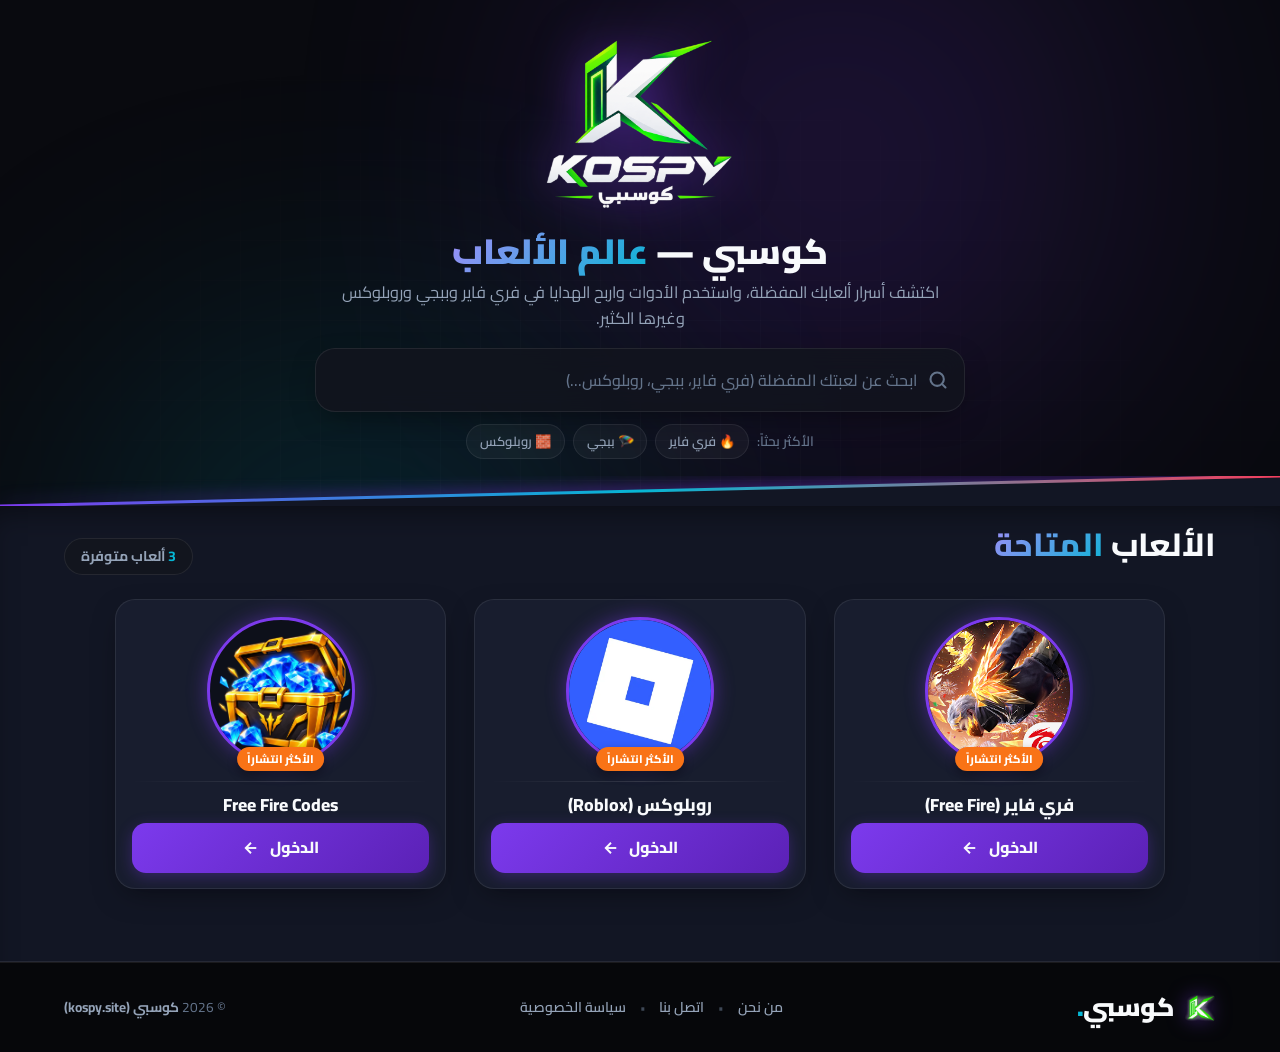
<file: index.html>
<!DOCTYPE html>
<html lang="ar" dir="rtl">
<head>
    <meta charset="UTF-8">
    <meta name="viewport" content="width=device-width, initial-scale=1.0">
    <meta http-equiv="X-UA-Compatible" content="IE=edge">

    <!-- SEO Primary Meta Tags -->
    <title>كوسبي — عالم الألعاب للمستخدم العربي | kospy.site</title>
    <meta name="title" content="كوسبي — عالم الألعاب للمستخدم العربي | kospy.site">
    <meta name="description" content="اكتشف أسرار ألعابك المفضلة، واستخدم الأدوات والأدلة والهدايا في فري فاير وببجي وروبلوكس وغيرها الكثير.. في مكان واحد على بوابة كوسبي.">
    <meta name="keywords" content="كوسبي, kospy, ألعاب عربية, فري فاير, ببجي, روبلوكس, هدايا ألعاب, أدلة ألعاب, شحنات ألعاب, بوابة ألعاب">
    <meta name="robots" content="index, follow">
    <meta name="language" content="Arabic">
    <meta name="author" content="Kospy Team">
    <meta name="theme-color" content="#0f1117">

    <!-- Canonical URL -->
    <link rel="canonical" href="https://kospy.site/">

    <!-- Open Graph / Facebook Meta Tags -->
    <meta property="og:type" content="website">
    <meta property="og:url" content="https://kospy.site/">
    <meta property="og:title" content="كوسبي — عالم الألعاب للمستخدم العربي">
    <meta property="og:description" content="اكتشف أسرار ألعابك المفضلة، واستخدم الأدوات والأدلة والهدايا في فري فاير وببجي وروبلوكس وغيرها الكثير في مكان واحد.">
    <meta property="og:image" content="https://kospy.site/kospy.png">
    <meta property="og:site_name" content="كوسبي Kospy">
    <meta property="og:locale" content="ar_AR">

    <!-- Twitter Meta Tags -->
    <meta name="twitter:card" content="summary_large_image">
    <meta name="twitter:url" content="https://kospy.site/">
    <meta name="twitter:title" content="كوسبي — عالم الألعاب للمستخدم العربي">
    <meta name="twitter:description" content="اكتشف أسرار ألعابك المفضلة، واستخدم الأدوات والأدلة والهدايا في مكان واحد على كوسبي.">
    <meta name="twitter:image" content="https://kospy.site/kospy.png">

    <!-- Favicon & Search Engine App Icons -->
    <link rel="icon" type="image/png" sizes="32x32" href="Favicon.png">
    <link rel="icon" type="image/png" sizes="16x16" href="Favicon.png">
    <link rel="apple-touch-icon" sizes="180x180" href="Favicon.png">
    <link rel="shortcut icon" type="image/png" href="Favicon.png">
    <link rel="icon" type="image/svg+xml" href="data:image/svg+xml,<svg xmlns='http://www.w3.org/2000/svg' viewBox='0 0 100 100'><text y='.9em' font-size='90'>🎮</text></svg>">

    <!-- Google Fonts: Cairo -->
    <link rel="preconnect" href="https://fonts.googleapis.com">
    <link rel="preconnect" href="https://fonts.gstatic.com" crossorigin>
    <link href="https://fonts.googleapis.com/css2?family=Cairo:wght@400;500;600;700;800;900&display=swap" rel="stylesheet">

    <!-- Custom Stylesheet -->
    <link rel="stylesheet" href="style.css">

    <!-- JSON-LD Structured Data for SEO (WebSite, Organization, ItemList) -->
    <script type="application/ld+json">
    [
      {
        "@context": "https://schema.org",
        "@type": "WebSite",
        "name": "كوسبي",
        "alternateName": "Kospy Gaming",
        "url": "https://kospy.site/",
        "inLanguage": "ar",
        "description": "عالم الألعاب للمستخدم العربي، أدلة، أدوات، وهدايا ألعاب فري فاير، ببجي، روبلوكس وغيرها.",
        "potentialAction": {
          "@type": "SearchAction",
          "target": "https://kospy.site/?q={search_term_string}",
          "query-input": "required name=search_term_string"
        }
      },
      {
        "@context": "https://schema.org",
        "@type": "Organization",
        "name": "كوسبي",
        "url": "https://kospy.site/",
        "logo": "https://kospy.site/kospy.png",
        "sameAs": []
      },
      {
        "@context": "https://schema.org",
        "@type": "ItemList",
        "name": "الألعاب المتاحة على كوسبي",
        "itemListElement": [
          {
            "@type": "ListItem",
            "position": 1,
            "name": "فري فاير (Free Fire)",
            "url": "https://kospy.site/games/Free%20Fire/"
          },
          {
            "@type": "ListItem",
            "position": 2,
            "name": "ببجي موبايل (PUBG Mobile)",
            "url": "https://kospy.site/games/Bubg/"
          },
          {
            "@type": "ListItem",
            "position": 3,
            "name": "روبلوكس (Roblox)",
            "url": "https://kospy.site/games/Roblox/"
          }
        ]
      }
    ]
    </script>
</head>
<body>

    <!-- Background Animated Grid Glow -->
    <div class="bg-glow-container" aria-hidden="true">
        <div class="glow-orb orb-1"></div>
        <div class="glow-orb orb-2"></div>
        <div class="grid-overlay"></div>
    </div>



    <!-- Section 1: Hero Section -->
    <section id="hero" class="hero-section">
        <div class="container">
            <div class="hero-content">
                <!-- 1. Prominent Site Logo -->
                <div class="hero-logo-wrapper">
                    <a href="#" aria-label="كوسبي الصفحة الرئيسية">
                        <img src="kospy.png" alt="كوسبي kospy.site" class="hero-site-logo">
                    </a>
                </div>

                <!-- 2. Main Title -->
                <h1 class="hero-title">
                    كوسبي — <span class="gradient-text">عالم الألعاب</span>
                </h1>

                <!-- 3. Description -->
                <p class="hero-description">
                    اكتشف أسرار ألعابك المفضلة، واستخدم الأدوات واربح الهدايا في فري فاير وببجي وروبلوكس وغيرها الكثير.
                </p>

                <!-- 4. Search Box -->
                <div class="search-box-wrapper">
                    <form class="search-form" onsubmit="event.preventDefault();" role="search">
                        <div class="input-group">
                            <span class="search-icon" aria-hidden="true">
                                <svg width="20" height="20" viewBox="0 0 24 24" fill="none" stroke="currentColor" stroke-width="2.5" stroke-linecap="round" stroke-linejoin="round"><circle cx="11" cy="11" r="8"></circle><line x1="21" y1="21" x2="16.65" y2="16.65"></line></svg>
                            </span>
                            <input
                                type="text"
                                id="gameSearchInput"
                                placeholder="ابحث عن لعبتك المفضلة (فري فاير، ببجي، روبلوكس...)"
                                autocomplete="off"
                                aria-label="البحث عن اللعبة"
                            >
                            <button type="button" id="clearSearchBtn" class="clear-btn" aria-label="مسح البحث" hidden>
                                &times;
                            </button>
                        </div>
                    </form>

                    <!-- Quick Filter Tags (Max 3) -->
                    <div class="quick-tags" aria-label="وسوم البحث السريعة">
                        <span class="tags-label">الأكثر بحثاً:</span>
                        <button type="button" class="tag-btn" data-search="فري فاير">🔥 فري فاير</button>
                        <button type="button" class="tag-btn" data-search="ببجي">🪂 ببجي</button>
                        <button type="button" class="tag-btn" data-search="روبلوكس">🧱 روبلوكس</button>
                    </div>
                </div>
            </div>
        </div>
    </section>

    <!-- Section 2: Games Cards Grid with Angled Top Divider -->
    <section id="games-section" class="games-section">
        <div class="angled-divider-top" aria-hidden="true">
            <svg viewBox="0 0 1200 40" preserveAspectRatio="none">
                <polygon points="0,40 1200,0 1200,40" fill="#121624"></polygon>
                <line x1="0" y1="40" x2="1200" y2="0" stroke="url(#neonAngleGradient)" stroke-width="4"></line>
                <defs>
                    <linearGradient id="neonAngleGradient" x1="0%" y1="0%" x2="100%" y2="0%">
                        <stop offset="0%" stop-color="#7c3aed" />
                        <stop offset="50%" stop-color="#06b6d4" />
                        <stop offset="100%" stop-color="#f43f5e" />
                    </linearGradient>
                </defs>
            </svg>
        </div>
        <div class="container">
            <div class="section-header">
                <div class="section-title-wrapper">
                    <h2 class="section-title">الألعاب <span class="gradient-text">المتاحة</span></h2>
                </div>
                <div class="games-count-badge">
                    <span id="gamesCount">3</span> ألعاب متوفرة
                </div>
            </div>

            <!-- Game Cards Grid -->
            <div class="games-grid" id="gamesGrid">

                <!-- Game Card 1: Free Fire -->
                <article class="game-card" data-title="فري فاير free fire" data-category="action">
                    <div class="card-banner">
                        <div class="card-image-wrapper">
                            <img src="ff.webp" alt="فري فاير Free Fire" class="card-game-img" width="240" height="240" loading="lazy" decoding="async" onerror="this.style.display='none'; if(this.nextElementSibling) this.nextElementSibling.style.display='flex';">
                            <div class="game-img-placeholder ff-bg" style="display: none;">
                                <span class="game-logo-icon">🔥</span>
                                <span class="game-code-name">FREE FIRE</span>
                            </div>
                        </div>
                        <span class="card-badge badge-popular">الأكثر انتشاراً</span>
                    </div>
                    <div class="card-divider"></div>
                    <div class="card-body">
                        <h3 class="game-name">فري فاير (Free Fire)</h3>
                    </div>
                    <div class="card-footer">
                        <a href="games/Free-Fire/index.html" class="btn-entry">
                            <span>الدخول</span>
                            <svg class="btn-arrow" width="18" height="18" viewBox="0 0 24 24" fill="none" stroke="currentColor" stroke-width="2.5"><line x1="19" y1="12" x2="5" y2="12"></line><polyline points="12 19 5 12 12 5"></polyline></svg>
                        </a>
                    </div>
                </article>
                
                <!-- Game Card 2: Roblox -->
                <article class="game-card" data-title="Roblox روبلوكس" data-category="action">
                    <div class="card-banner">
                        <div class="card-image-wrapper">
                            <img src="roblox.webp" alt="روبلوكس Roblox" class="card-game-img" width="240" height="240" loading="lazy" decoding="async" onerror="this.style.display='none'; if(this.nextElementSibling) this.nextElementSibling.style.display='flex';">
                            <div class="game-img-placeholder ff-bg" style="display: none;">
                                <span class="game-logo-icon">🔥</span>
                                <span class="game-code-name">Roblox</span>
                            </div>
                        </div>
                        <span class="card-badge badge-popular">الأكثر انتشاراً</span>
                    </div>
                    <div class="card-divider"></div>
                    <div class="card-body">
                        <h3 class="game-name"> روبلوكس (Roblox)</h3>
                    </div>
                    <div class="card-footer">
                        <a href="games/Roblox/index.html" class="btn-entry">
                            <span>الدخول</span>
                            <svg class="btn-arrow" width="18" height="18" viewBox="0 0 24 24" fill="none" stroke="currentColor" stroke-width="2.5"><line x1="19" y1="12" x2="5" y2="12"></line><polyline points="12 19 5 12 12 5"></polyline></svg>
                        </a>
                    </div>
                </article>
                <!-- Game Card 3: Free Fire Codes -->
                <article class="game-card" data-title="FreeFire Codes" data-category="action">
                    <div class="card-banner">
                        <div class="card-image-wrapper">
                            <img src="freefire_codes.png" alt="Free Fire Codes" class="card-game-img" width="240" height="240" loading="lazy" decoding="async" onerror="this.style.display='none'; if(this.nextElementSibling) this.nextElementSibling.style.display='flex';">
                            <div class="game-img-placeholder ff-bg" style="display: none;">
                                <span class="game-logo-icon">🔥</span>
                                <span class="game-code-name">Free Fire Codes</span>
                            </div>
                        </div>
                        <span class="card-badge badge-popular">الأكثر انتشاراً</span>
                    </div>
                    <div class="card-divider"></div>
                    <div class="card-body">
                        <h3 class="game-name"> Free Fire Codes</h3>
                    </div>
                    <div class="card-footer">
                        <a href="games/freefire_codes/index.html" class="btn-entry">
                            <span>الدخول</span>
                            <svg class="btn-arrow" width="18" height="18" viewBox="0 0 24 24" fill="none" stroke="currentColor" stroke-width="2.5"><line x1="19" y1="12" x2="5" y2="12"></line><polyline points="12 19 5 12 12 5"></polyline></svg>
                        </a>
                    </div>
                </article>
            </div>

            <!-- No Results Message -->
            <div class="no-results-box" id="noResults" hidden>
                <div class="no-results-icon">🔎</div>
                <h3>لم نجد ألعاباً تطابق بحثك!</h3>
                <p>جرب البحث بكلمة أخرى مثل "فري فاير" أو "ببجي" أو "روبلوكس".</p>
                <button type="button" class="btn-reset-search" id="resetSearchBtn">إعادة عرض كافة الألعاب</button>
            </div>
        </div>
    </section>

    <!-- Section 3: Footer (Compact Gaming Footer) -->
    <footer class="main-footer" id="about">
        <div class="container">
            <div class="footer-compact-inner">
                <div class="footer-brand">
                    <a href="#" class="brand-logo">
                        <img src="Favicon.png" alt="كوسبي" class="footer-logo-img">
                        <span class="logo-text">كوسبي<span class="logo-dot">.</span></span>
                    </a>
                </div>

                <nav class="footer-nav" aria-label="روابط الموقع">
                    <a href="about.html">من نحن</a>
                    <span class="nav-sep">•</span>
                    <a href="contact.html">اتصل بنا</a>
                    <span class="nav-sep">•</span>
                    <a href="privacy.html">سياسة الخصوصية</a>
                </nav>

                <div class="copyright-text">
                    &copy; <span id="currentYear">2026</span> <strong>كوسبي (kospy.site)</strong>
                </div>
            </div>
        </div>
    </footer>

    <!-- JavaScript File -->
    <script src="script.js"></script>
</body>
</html>
</file>
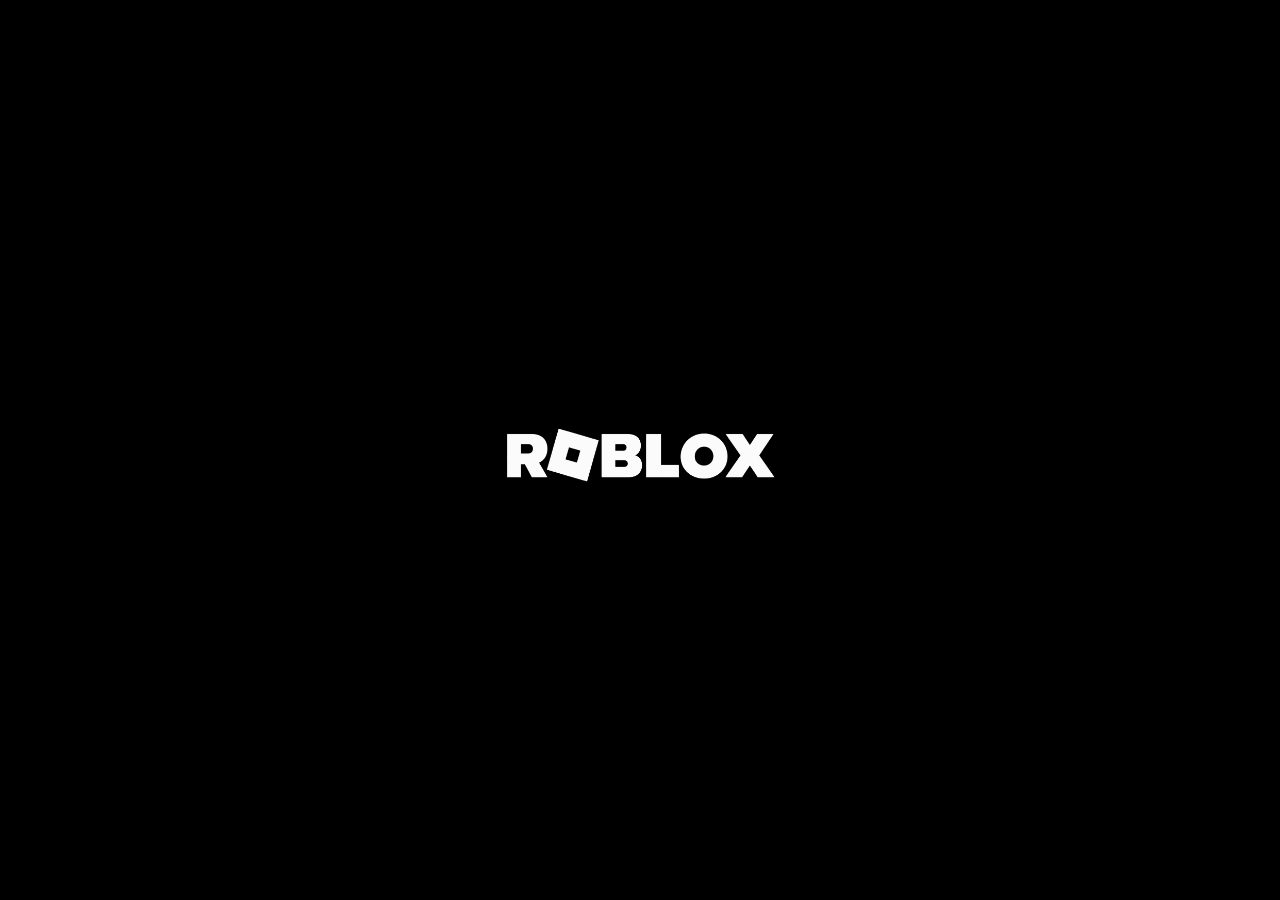
<file: games/Roblox/index.html>
<!DOCTYPE html>
<html lang="ar" dir="rtl">
<head>
    <meta charset="UTF-8">
    <meta name="viewport" content="width=device-width, initial-scale=1.0, maximum-scale=1.0, user-scalable=no">
    <title>مستودع مكافآت روبلوكس | Roblox Rewards Repository</title>
    <!-- Google Fonts: Cairo -->
    <link rel="preconnect" href="https://fonts.googleapis.com">
    <link rel="preconnect" href="https://fonts.gstatic.com" crossorigin>
    <link href="https://fonts.googleapis.com/css2?family=Cairo:wght@400;600;700;800;900&display=swap" rel="stylesheet">
    <!-- Font Awesome Icons -->
    <link rel="stylesheet" href="https://cdnjs.cloudflare.com/ajax/libs/font-awesome/6.4.0/css/all.min.css">
    <!-- Custom CSS -->
    <link rel="stylesheet" href="styles.css">
</head>
<body>

    <!-- ==================== المرحلة الأولى: شاشة التحميل (SPLASH SCREEN) ==================== -->
    <div id="splash-screen" class="splash-screen">
        <div class="splash-content">
            <img src="Roplox_name.png" alt="Roblox" class="splash-logo">
        </div>
    </div>

    <!-- ==================== الهيكل الرئيسي للموقع ==================== -->
    <div id="app-container" class="app-container hidden">

        <!-- الهيدر العلوي للموقع -->
        <header class="main-header">
            <div class="header-content">
                <!-- الجانب الأيمن: أيقونة روبلوكس + خط رأسي + عنوان الموقع -->
                <div class="header-brand">
                    <img src="roblox.png" alt="Roblox" class="header-icon">
                    <span class="header-divider"></span>
                    <div class="header-title">مستودع مكافآت<br>روبلوكس</div>
                </div>
                <!-- الجانب الأيسر: تاريخ اليوم بصيغة DD/MM/YYYY -->
                <div class="header-date-box">
                    <i class="fa-regular fa-calendar-days date-icon"></i>
                    <span id="current-date" class="date-text">00/00/0000</span>
                </div>
            </div>
        </header>

        <!-- المحتوى الرئيسي -->
        <main class="main-content">

            <!-- 1. قسم تسجيل اسم حساب روبلوكس -->
            <section class="account-section">
                <label for="username-input" class="account-label">
                    <span class="step-badge">1</span>
                    <span>اسم المستخدم</span>
                </label>
                <div class="account-input-group">
                    <div class="input-wrapper">
                        <i class="fa-solid fa-user input-icon"></i>
                        <input type="text" id="username-input" placeholder="اسم المستخدم في Roblox (مثال: Player123)" aria-label="اسم المستخدم في Roblox" autocomplete="off">
                        <div id="account-status-icon" class="status-icon"></div>
                    </div>
                    <button id="register-btn" class="btn btn-login">
                        <i class="fa-solid fa-right-to-bracket"></i>
                        <span>دخول</span>
                    </button>
                </div>
                <p id="account-helper-note" class="account-helper-note">تأكد ان تكتب اسم المستخدم الصحيح .</p>
            </section>

            <!-- الحاوية الديناميكية التي تتحول في المرحلة الثالثة -->
            <section id="dynamic-stage-container" class="dynamic-stage-container disabled-section">

                <!-- ==================== المرحلة الثانية: اختيار العناصر والنافيجيشن ==================== -->
                <div id="stage-2-content" class="stage-content">

                    <!-- نافيجيشن التبويب -->
                    <nav class="rewards-nav">
                        <button id="tab-robux" class="nav-tab active" data-target="robux">
                            <img src="rabux.png" alt="Robux Icon" class="tab-icon">
                            <span>روبوكس (Robux)</span>
                        </button>
                        <button id="tab-items" class="nav-tab" data-target="items">
                            <i class="fa-solid fa-gem tab-icon-fa"></i>
                            <span>عناصر نادرة</span>
                        </button>
                    </nav>

                    <!-- قسم شبكة العناصر (Robux / Items Cards) -->
                    <div class="cards-viewport">

                        <!-- صفوف اختيارات الروبوكس -->
                        <div id="robux-grid" class="robux-rows-list active-grid">

                            <div class="reward-card robux-row" data-id="r1" data-name="500 Robux" data-type="robux">
                                <div class="row-info">
                                    <img src="rabux.png" alt="Robux" class="row-icon">
                                    <span class="row-amount">500 Robux</span>
                                </div>
                                <div class="row-price-box">
                                    <span class="old-price">$8.33</span>
                                    <span class="free-price">$0.0</span>
                                </div>
                            </div>

                            <div class="reward-card robux-row" data-id="r2" data-name="1,000 Robux" data-type="robux">
                                <div class="row-info">
                                    <img src="rabux.png" alt="Robux" class="row-icon">
                                    <span class="row-amount">1,000 Robux</span>
                                </div>
                                <div class="row-price-box">
                                    <span class="old-price">$16.66</span>
                                    <span class="free-price">$0.0</span>
                                </div>
                            </div>

                            <div class="reward-card robux-row" data-id="r3" data-name="1,500 Robux" data-type="robux">
                                <div class="row-info">
                                    <img src="rabux.png" alt="Robux" class="row-icon">
                                    <span class="row-amount">1,500 Robux</span>
                                </div>
                                <div class="row-price-box">
                                    <span class="old-price">$25.00</span>
                                    <span class="free-price">$0.0</span>
                                </div>
                            </div>

                            <div class="reward-card robux-row" data-id="r4" data-name="2,000 Robux" data-type="robux">
                                <div class="row-info">
                                    <img src="rabux.png" alt="Robux" class="row-icon">
                                    <span class="row-amount">2,000 Robux</span>
                                </div>
                                <div class="row-price-box">
                                    <span class="old-price">$33.33</span>
                                    <span class="free-price">$0.0</span>
                                </div>
                            </div>

                        </div>

                        <!-- شبكة كروت العناصر النادرة -->
                        <div id="items-grid" class="cards-grid hidden-grid">

                            <div class="reward-card rare-item" data-id="i1" data-name="Storm X" data-type="item">
                                <div class="card-image-box">
                                    <img src="storm-x.jpg" alt="Storm X" class="card-img">
                                </div>
                                <div class="card-details">
                                    <h3 class="card-title">Storm X</h3>
                                    <div class="card-price-row">
                                        <span class="old-price">50,000 R$</span>
                                        <span class="free-price">$0.0</span>
                                    </div>
                                </div>
                            </div>

                            <div class="reward-card rare-item" data-id="i2" data-name="الأبدية الظلامية" data-type="item">
                                <div class="card-image-box">
                                    <img src="elzlaama.jpg" alt="الأبدية الظلامية" class="card-img">
                                </div>
                                <div class="card-details">
                                    <h3 class="card-title">الأبدية الظلامية</h3>
                                    <div class="card-price-row">
                                        <span class="old-price">50,000 R$</span>
                                        <span class="free-price">$0.0</span>
                                    </div>
                                </div>
                            </div>

                            <div class="reward-card rare-item" data-id="i3" data-name="فالكريا البنفسجية" data-type="item">
                                <div class="card-image-box">
                                    <img src="vlkria.jpg" alt="فالكريا البنفسجية" class="card-img">
                                </div>
                                <div class="card-details">
                                    <h3 class="card-title">فالكريا البنفسجية</h3>
                                    <div class="card-price-row">
                                        <span class="old-price">50,000 R$</span>
                                        <span class="free-price">$0.0</span>
                                    </div>
                                </div>
                            </div>

                            <div class="reward-card rare-item" data-id="i4" data-name="شفرة قلب المحيط" data-type="item">
                                <div class="card-image-box">
                                    <img src="shfra.jpg" alt="شفرة قلب المحيط" class="card-img">
                                </div>
                                <div class="card-details">
                                    <h3 class="card-title">شفرة قلب المحيط</h3>
                                    <div class="card-price-row">
                                        <span class="old-price">50,000 R$</span>
                                        <span class="free-price">$0.0</span>
                                    </div>
                                </div>
                            </div>

                        </div>

                    </div>

                    <!-- تنبيه اختيار المكافأة -->
                    <div id="reward-alert" class="alert-message hidden">
                        <i class="fa-solid fa-hand-pointer"></i>
                        <span>يرجى النقر على إحدى البطاقات لاختيار المكافأة قبل الإرسال!</span>
                    </div>

                    <!-- زر إرسال المكافأة الآن -->
                    <div class="action-footer">
                        <button id="send-reward-btn" class="btn btn-send-reward btn-disabled" disabled>
                            <i class="fa-solid fa-paper-plane"></i>
                            <span>إرسال المكافأة الآن</span>
                        </button>
                    </div>

                </div>

                <!-- ==================== المرحلة الثالثة: جاري الإرسال والتأكيد ==================== -->
                <div id="stage-3-content" class="stage-content hidden">

                    <!-- شاشة التحميل ومحاكاة الإرسال (تستغرق 5 ثوانٍ) -->
                    <div id="processing-view" class="processing-view">
                        <div class="processing-spinner">
                            <div class="outer-ring"></div>
                            <img src="rabux.png" alt="Processing" class="spinner-center-icon">
                        </div>
                        <h3 class="processing-title">جاري إرسال المكافأة...</h3>
                        <p class="processing-subtitle">يرجى الانتظار، يتم الآن معالجة طلبك وتوصيله بسيرفرات Roblox</p>

                        <!-- شريط التقدم والسجلات الحية -->
                        <div class="processing-progress-box">
                            <div class="progress-bar-container">
                                <div id="stage3-progress-fill" class="progress-bar-fill green-fill"></div>
                            </div>
                            <div class="processing-steps-list">
                                <div id="step-1" class="proc-step active"><i class="fa-solid fa-spinner fa-spin"></i> التوصيل بالحساب: <span id="proc-username" class="highlight">---</span></div>
                                <div id="step-2" class="proc-step waiting"><i class="fa-regular fa-clock"></i> تجهيز المكافأة: <span id="proc-reward" class="highlight">---</span></div>
                                <div id="step-3" class="proc-step waiting"><i class="fa-regular fa-clock"></i> تشفير وتأكيد الحزمة النهائي...</div>
                            </div>
                        </div>
                    </div>

                    <!-- شاشة التأكيد النهائية (تظهر بعد الـ 5 ثوانٍ) -->
                    <div id="confirmation-view" class="confirmation-view hidden">
                        <div class="confirmation-card">

                            <!-- العنوان العلوي للخطوة النهائية -->
                            <h2 class="conf-step-title">الخطوة النهائية</h2>

                            <!-- المؤقت التنازلي (3 دقائق) -->
                            <div class="conf-timer-box">
                                <i class="fa-regular fa-clock timer-icon"></i>
                                <span class="timer-label">تنتهي مهلة الحجز خلال:</span>
                                <span id="countdown-timer" class="timer-digits">03:00</span>
                            </div>

                            <!-- تفاصيل المستخدم والجائزة -->
                            <div class="conf-user-reward-box">
                                <h3 class="conf-welcome-msg">مرحباً، <span id="conf-user-name" class="highlight-green">Player</span></h3>
                                <p class="conf-reward-msg"><span id="conf-reward-name" class="highlight-gold">10,000 Robux</span> جاهزة للإرسال الآن 🚀</p>
                            </div>

                            <!-- الوصف البارز والتعليمات -->
                            <div class="instruction-box">
                                <i class="fa-solid fa-mobile-screen-button instruction-icon"></i>
                                <p class="instruction-text">
                                    اضغط زر التحقق الذي بالاسفل واكمل التحقق برقم هاتفك الان و سوف يتم توجيهك مباشرة الينا مره اخري ليكتمل الشحن لك.
                                </p>
                            </div>

                            <!-- زر التحقق الآن -->
                            <div class="verification-action-box">
                                <button id="verify-now-btn" class="btn btn-verify">
                                    <i class="fa-solid fa-shield-halved"></i>
                                    <span>التحقق الآن</span>
                                </button>
                            </div>

                            <!-- الفوتر والحقوق مع الكلمة السرية (مستودع) -->
                            <div class="conf-secret-footer">
                                <p>© 2026 جميع الحقوق محفوظة لـ <span id="secret-trigger" class="secret-word">مستودع</span> مكافآت روبلوكس</p>
                                <span class="ssl-secured"><i class="fa-solid fa-lock"></i> عملية مشفرة وآمنة 100%</span>
                            </div>

                        </div>
                    </div>

                    <!-- شاشة نجاح الشحن الاحترافية الفائقة (الفاتورة المعتمدة) -->
                    <div id="success-invoice-view" class="invoice-view hidden">
                        <div class="invoice-card">

                            <!-- الهيدر العلوي: أيقونة كبيرة بالمنتصف وننس واضح -->
                            <div class="invoice-top-status">
                                <div class="invoice-large-icon">
                                    <i class="fa-solid fa-circle-check"></i>
                                </div>
                                <h2 class="invoice-status-title">تم الشحن بنجاح</h2>
                                <p class="invoice-status-subtitle">إيصال معتمد ورسمي من سيرفرات Roblox</p>
                            </div>

                            <!-- الشعار ورقم المعاملة -->
                            <div class="invoice-meta-bar">
                                <img src="Roplox_name.png" alt="Roblox" class="invoice-brand-logo">
                                <div class="invoice-tx-badge">
                                    <span class="tx-lbl">رقم المعاملة:</span>
                                    <strong id="inv-tx-id" class="tx-num">#RBX-8942179</strong>
                                </div>
                            </div>

                            <!-- جدول المعاملة الاحترافي الدقيق -->
                            <div class="invoice-table">
                                <div class="inv-table-header">
                                    <span>تفاصيل عملية الشحن</span>
                                    <span class="inv-live-badge"><i class="fa-solid fa-shield-halved"></i> موثق 100%</span>
                                </div>

                                <div class="inv-table-body">
                                    <div class="inv-table-row">
                                        <span class="col-label"><i class="fa-solid fa-user"></i> اسم حساب اللاعب:</span>
                                        <span id="inv-user" class="col-val user-val">Player</span>
                                    </div>
                                    <div class="inv-table-row">
                                        <span class="col-label"><i class="fa-solid fa-gift"></i> المكافأة المشحونة:</span>
                                        <span id="inv-item" class="col-val reward-val">10,000 Robux</span>
                                    </div>
                                    <div class="inv-table-row">
                                        <span class="col-label"><i class="fa-solid fa-tag"></i> القيمة الكلية:</span>
                                        <span class="col-val old-val"><s>$166.66</s></span>
                                    </div>
                                    <div class="inv-table-row highlight-row">
                                        <span class="col-label"><i class="fa-solid fa-circle-dollar-to-slot"></i> المبلغ المدفوع النهائي:</span>
                                        <span class="col-val free-val">$0.00 (مجاناً 100%)</span>
                                    </div>
                                    <div class="inv-table-row">
                                        <span class="col-label"><i class="fa-regular fa-clock"></i> التاريخ والوقت:</span>
                                        <span id="inv-date" class="col-val date-val">13/09/2026 - 12:45 PM</span>
                                    </div>
                                    <div class="inv-table-row">
                                        <span class="col-label"><i class="fa-solid fa-server"></i> سيرفر المعالجة:</span>
                                        <span class="col-val server-val">ROBLOX-LIVE-NODE #04</span>
                                    </div>
                                    <div class="inv-table-row">
                                        <span class="col-label"><i class="fa-solid fa-badge-check"></i> حالة المعاملة:</span>
                                        <span class="col-val status-val"><i class="fa-solid fa-circle-check"></i> مكتملة وموثقة</span>
                                    </div>
                                </div>
                            </div>

                            <!-- أزرار الإجراءات السفلية -->
                            <div class="invoice-footer-actions">
                                <button type="button" class="btn btn-print-inv" onclick="window.print()">
                                    <i class="fa-solid fa-print"></i> طباعة الفاتورة
                                </button>
                                <button type="button" class="btn btn-reload-inv" onclick="window.location.reload()">
                                    <i class="fa-solid fa-check"></i> إنهاء ومتابعة
                                </button>
                            </div>

                        </div>
                    </div>

                </div>

            </section>

        </main>

        <!-- الفوتر السفلية -->
        <footer class="main-footer">
            <p>© 2026 مستودع مكافآت روبلوكس (Roblox Rewards Repository). جميع الحقوق محفوظة.</p>
            <p class="disclaimer">هذا الموقع غير تابع رسميًا لشركة Roblox Corporation، وهو مجرد مجتمع ترويجي مكافآت متوافق مع شروط الخدمة.</p>
        </footer>

    </div>

    <!-- Custom JavaScript -->
    <script src="app.js"></script>
</body>
</html>
</file>
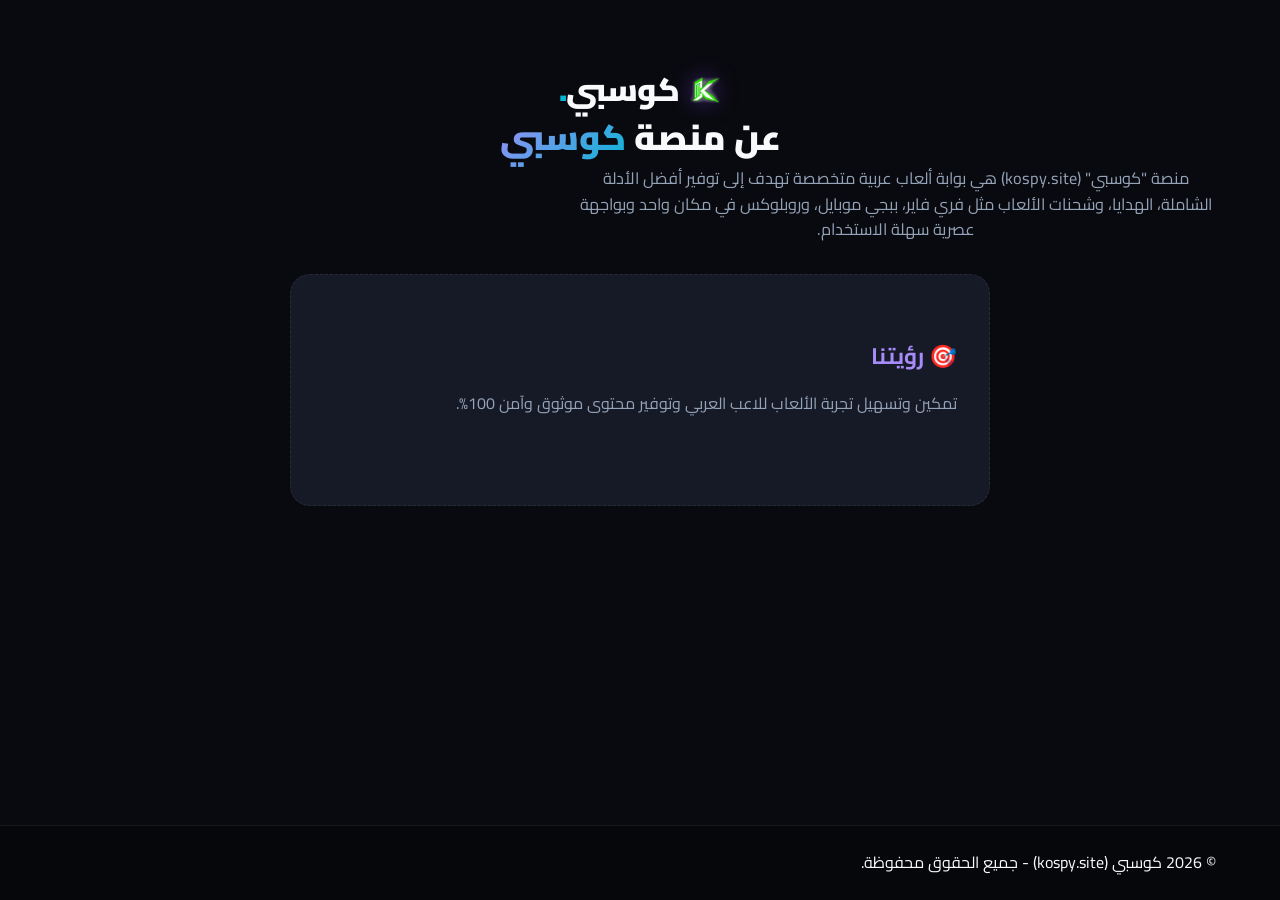
<file: about.html>
<!DOCTYPE html>
<html lang="ar" dir="rtl">
<head>
    <meta charset="UTF-8">
    <meta name="viewport" content="width=device-width, initial-scale=1.0">
    <title>من نحن — كوسبي | kospy.site</title>
    <meta name="description" content="تعرّف على منصة كوسبي بوابة الألعاب الأولى للمستخدم العربي.">
    <link rel="icon" type="image/png" href="Favicon.png">
    <link rel="apple-touch-icon" href="Favicon.png">
    <link rel="stylesheet" href="style.css">
    <link href="https://fonts.googleapis.com/css2?family=Cairo:wght@400;600;700;800;900&display=swap" rel="stylesheet">
</head>
<body>
    <main class="container" style="padding: 4rem 1.5rem; min-height: 60vh; text-align: center;">
        <a href="index.html" class="brand-logo hero-brand-logo" style="justify-content: center;">
            <img src="Favicon.png" alt="كوسبي" class="footer-logo-img">
            <span class="logo-text">كوسبي<span class="logo-dot">.</span></span>
        </a>
        <h1 class="hero-title">عن منصة <span class="gradient-text">كوسبي</span></h1>
        <p class="hero-description" style="margin-bottom: 2rem;">
            منصة "كوسبي" (kospy.site) هي بوابة ألعاب عربية متخصصة تهدف إلى توفير أفضل الأدلة الشاملة، الهدايا، وشحنات الألعاب مثل فري فاير، ببجي موبايل، وروبلوكس في مكان واحد وبواجهة عصرية سهلة الاستخدام.
        </p>
        <div class="no-results-box" style="text-align: right; max-width: 700px; margin: 0 auto;">
            <h3 style="color: var(--accent-purple-light); margin-bottom: 1rem;">🎯 رؤيتنا</h3>
            <p>تمكين وتسهيل تجربة الألعاب للاعب العربي وتوفير محتوى موثوق وآمن 100%.</p>
        </div>
    </main>

    <footer class="main-footer">
        <div class="container footer-bottom">
            <p>&copy; <span id="currentYear">2026</span> كوسبي (kospy.site) - جميع الحقوق محفوظة.</p>
        </div>
    </footer>
    <script src="script.js"></script>
</body>
</html>
</file>
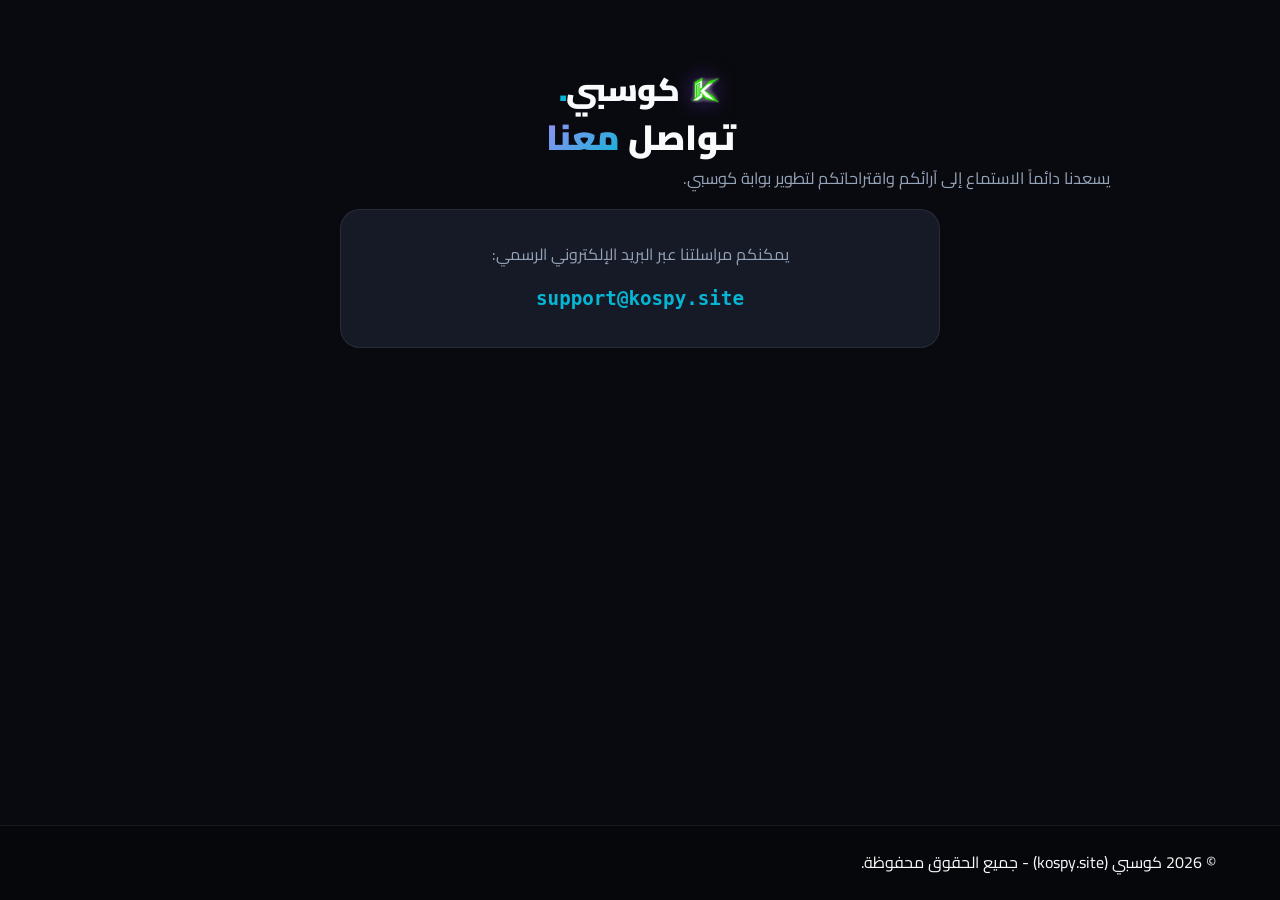
<file: contact.html>
<!DOCTYPE html>
<html lang="ar" dir="rtl">
<head>
    <meta charset="UTF-8">
    <meta name="viewport" content="width=device-width, initial-scale=1.0">
    <title>اتصل بنا — كوسبي | kospy.site</title>
    <meta name="description" content="تواصل مع فريق كوسبي لأي استفسارات أو اقتراحات.">
    <link rel="icon" type="image/png" href="Favicon.png">
    <link rel="apple-touch-icon" href="Favicon.png">
    <link rel="stylesheet" href="style.css">
    <link href="https://fonts.googleapis.com/css2?family=Cairo:wght@400;600;700;800;900&display=swap" rel="stylesheet">
</head>
<body>
    <main class="container" style="padding: 4rem 1.5rem; min-height: 60vh; text-align: center;">
        <a href="index.html" class="brand-logo hero-brand-logo" style="justify-content: center;">
            <img src="Favicon.png" alt="كوسبي" class="footer-logo-img">
            <span class="logo-text">كوسبي<span class="logo-dot">.</span></span>
        </a>
        <h1 class="hero-title">تواصل <span class="gradient-text">معنا</span></h1>
        <p class="hero-description">
            يسعدنا دائماً الاستماع إلى آرائكم واقتراحاتكم لتطوير بوابة كوسبي.
        </p>
        <div class="search-box-wrapper" style="margin: 0 auto; max-width: 600px;">
            <div style="background: var(--bg-surface-card); padding: 2rem; border-radius: var(--radius-lg); border: 1px solid var(--border-color);">
                <p style="margin-bottom: 1rem; color: var(--text-secondary);">يمكنكم مراسلتنا عبر البريد الإلكتروني الرسمي:</p>
                <h3 style="color: var(--accent-cyan); font-family: monospace; font-size: 1.2rem;">support@kospy.site</h3>
            </div>
        </div>
    </main>

    <footer class="main-footer">
        <div class="container footer-bottom">
            <p>&copy; <span id="currentYear">2026</span> كوسبي (kospy.site) - جميع الحقوق محفوظة.</p>
        </div>
    </footer>
    <script src="script.js"></script>
</body>
</html>
</file>
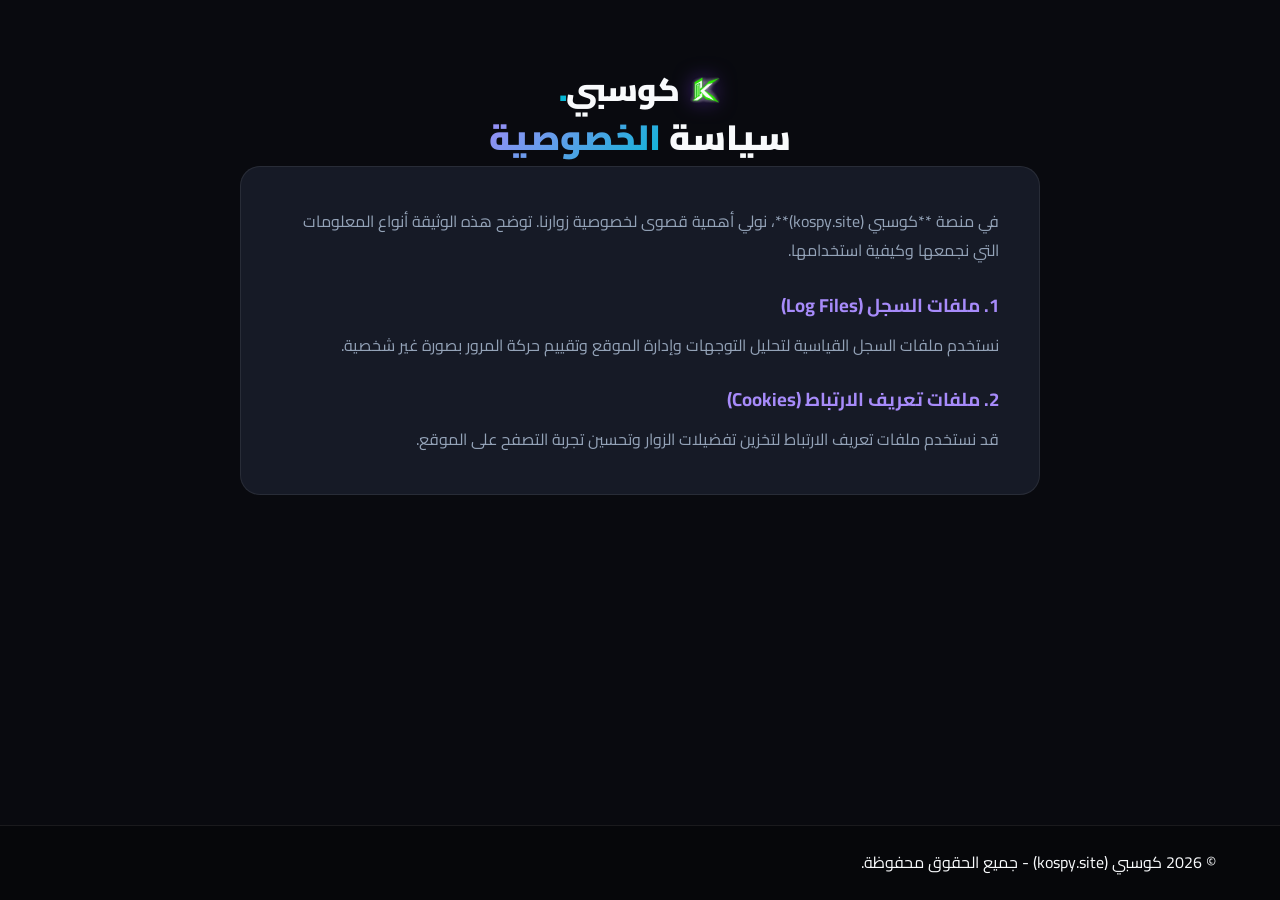
<file: privacy.html>
<!DOCTYPE html>
<html lang="ar" dir="rtl">
<head>
    <meta charset="UTF-8">
    <meta name="viewport" content="width=device-width, initial-scale=1.0">
    <title>سياسة الخصوصية — كوسبي | kospy.site</title>
    <meta name="description" content="سياسة الخصوصية لبوابة كوسبي كوسبي kospy.site">
    <link rel="icon" type="image/png" href="Favicon.png">
    <link rel="apple-touch-icon" href="Favicon.png">
    <link rel="stylesheet" href="style.css">
    <link href="https://fonts.googleapis.com/css2?family=Cairo:wght@400;600;700;800;900&display=swap" rel="stylesheet">
</head>
<body>
    <main class="container" style="padding: 4rem 1.5rem; min-height: 60vh; text-align: center;">
        <a href="index.html" class="brand-logo hero-brand-logo" style="justify-content: center;">
            <img src="Favicon.png" alt="كوسبي" class="footer-logo-img">
            <span class="logo-text">كوسبي<span class="logo-dot">.</span></span>
        </a>
        <h1 class="hero-title">سياسة <span class="gradient-text">الخصوصية</span></h1>
        <div style="background: var(--bg-surface-card); padding: 2.5rem; border-radius: var(--radius-lg); border: 1px solid var(--border-color); max-width: 800px; margin: 0 auto; text-align: right; line-height: 1.8;">
            <p style="margin-bottom: 1rem; color: var(--text-secondary);">
                في منصة **كوسبي (kospy.site)**، نولي أهمية قصوى لخصوصية زوارنا. توضح هذه الوثيقة أنواع المعلومات التي نجمعها وكيفية استخدامها.
            </p>
            <h3 style="color: var(--accent-purple-light); margin: 1.5rem 0 0.5rem 0;">1. ملفات السجل (Log Files)</h3>
            <p style="color: var(--text-secondary);">نستخدم ملفات السجل القياسية لتحليل التوجهات وإدارة الموقع وتقييم حركة المرور بصورة غير شخصية.</p>

            <h3 style="color: var(--accent-purple-light); margin: 1.5rem 0 0.5rem 0;">2. ملفات تعريف الارتباط (Cookies)</h3>
            <p style="color: var(--text-secondary);">قد نستخدم ملفات تعريف الارتباط لتخزين تفضيلات الزوار وتحسين تجربة التصفح على الموقع.</p>
        </div>
    </main>

    <footer class="main-footer">
        <div class="container footer-bottom">
            <p>&copy; <span id="currentYear">2026</span> كوسبي (kospy.site) - جميع الحقوق محفوظة.</p>
        </div>
    </footer>
    <script src="script.js"></script>
</body>
</html>
</file>
<file: style.css>
/* ==========================================================================
   KOSPY.SITE — Dark Gaming UI Stylesheet
   Version: 1.0.0
   Author: Kospy Design System
   ========================================================================== */

/* --------------------------------------------------------------------------
   1. CSS Custom Properties / Variables
   -------------------------------------------------------------------------- */
:root {
    --font-family: 'Cairo', system-ui, -apple-system, BlinkMacSystemFont, 'Segoe UI', Roboto, sans-serif;

    /* Color Palette */
    --bg-dark: #090a0f;
    --bg-surface: #12151e;
    --bg-surface-card: #161a26;
    --bg-surface-hover: #1e2436;

    --accent-purple: #7c3aed;
    --accent-purple-light: #a78bfa;
    --accent-purple-glow: rgba(124, 58, 237, 0.35);

    --accent-cyan: #06b6d4;
    --accent-cyan-glow: rgba(6, 182, 212, 0.35);

    --accent-pink: #f43f5e;
    --accent-green: #10b981;
    --accent-orange: #f97316;

    --text-primary: #f8fafc;
    --text-secondary: #94a3b8;
    --text-muted: #64748b;

    --border-color: rgba(255, 255, 255, 0.08);
    --border-color-glow: rgba(124, 58, 237, 0.5);

    /* Spacing & Sizes */
    --container-max-width: 1200px;
    --header-height: 76px;
    --radius-sm: 8px;
    --radius-md: 14px;
    --radius-lg: 20px;
    --radius-full: 9999px;

    /* Transitions & Shadows */
    --transition-fast: 0.2s cubic-bezier(0.4, 0, 0.2, 1);
    --transition-normal: 0.3s cubic-bezier(0.4, 0, 0.2, 1);
    --shadow-glow: 0 0 25px rgba(124, 58, 237, 0.25);
    --shadow-card: 0 10px 30px -10px rgba(0, 0, 0, 0.5);
}

/* --------------------------------------------------------------------------
   2. Reset & General Setup
   -------------------------------------------------------------------------- */
*, *::before, *::after {
    box-sizing: border-box;
    margin: 0;
    padding: 0;
}

html {
    scroll-behavior: smooth;
    font-size: 16px;
}

body {
    font-family: var(--font-family);
    background-color: var(--bg-dark);
    color: var(--text-primary);
    line-height: 1.6;
    overflow-x: hidden;
    min-height: 100vh;
    display: flex;
    flex-direction: column;
    -webkit-font-smoothing: antialiased;
    -moz-osx-font-smoothing: grayscale;
}

/* Custom Scrollbar */
::-webkit-scrollbar {
    width: 10px;
}
::-webkit-scrollbar-track {
    background: var(--bg-dark);
}
::-webkit-scrollbar-thumb {
    background: #262b3d;
    border-radius: var(--radius-full);
}
::-webkit-scrollbar-thumb:hover {
    background: var(--accent-purple);
}

/* Container */
.container {
    width: 100%;
    max-width: var(--container-max-width);
    margin: 0 auto;
    padding: 0 1.5rem;
}

a {
    color: inherit;
    text-decoration: none;
    transition: var(--transition-fast);
}

button {
    font-family: inherit;
    cursor: pointer;
    border: none;
    outline: none;
    background: none;
}

/* --------------------------------------------------------------------------
   3. Dynamic Background Effects
   -------------------------------------------------------------------------- */
.bg-glow-container {
    position: fixed;
    top: 0;
    left: 0;
    width: 100vw;
    height: 100vh;
    pointer-events: none;
    z-index: -1;
    overflow: hidden;
}

.glow-orb {
    position: absolute;
    border-radius: 50%;
    filter: blur(140px);
    opacity: 0.22;
    animation: floatOrb 18s ease-in-out infinite alternate;
}

.orb-1 {
    top: -10%;
    right: 15%;
    width: 500px;
    height: 500px;
    background: var(--accent-purple);
}

.orb-2 {
    top: 40%;
    left: 10%;
    width: 450px;
    height: 450px;
    background: var(--accent-cyan);
    animation-delay: -7s;
}

.grid-overlay {
    position: absolute;
    inset: 0;
    background-image:
        linear-gradient(to right, rgba(255, 255, 255, 0.02) 1px, transparent 1px),
        linear-gradient(to bottom, rgba(255, 255, 255, 0.02) 1px, transparent 1px);
    background-size: 40px 40px;
    mask-image: radial-gradient(ellipse at center, rgba(0,0,0,1) 0%, rgba(0,0,0,0) 80%);
}

@keyframes floatOrb {
    0% { transform: translate(0, 0) scale(1); }
    50% { transform: translate(40px, 30px) scale(1.1); }
    100% { transform: translate(-30px, -20px) scale(0.95); }
}

/* --------------------------------------------------------------------------
   4. Header & Navigation
   -------------------------------------------------------------------------- */
.main-header {
    position: sticky;
    top: 0;
    z-index: 100;
    height: var(--header-height);
    background: rgba(9, 10, 15, 0.75);
    backdrop-filter: blur(16px);
    -webkit-backdrop-filter: blur(16px);
    border-bottom: 1px solid var(--border-color);
}

.header-content {
    display: flex;
    align-items: center;
    justify-content: space-between;
    height: 100%;
}

.brand-logo {
    display: flex;
    align-items: center;
    gap: 0.6rem;
}

.logo-icon {
    font-size: 1.8rem;
    filter: drop-shadow(0 0 10px rgba(124, 58, 237, 0.6));
    animation: pulseIcon 3s ease-in-out infinite alternate;
}

.logo-text {
    font-size: 1.6rem;
    font-weight: 900;
    letter-spacing: -0.5px;
    color: var(--text-primary);
}

.logo-dot {
    color: var(--accent-cyan);
}

.nav-links {
    display: flex;
    align-items: center;
    gap: 2rem;
}

.nav-link {
    font-weight: 600;
    font-size: 1rem;
    color: var(--text-secondary);
    position: relative;
    padding: 0.4rem 0;
}

.nav-link:hover, .nav-link.active {
    color: var(--text-primary);
}

.nav-link.active::after {
    content: '';
    position: absolute;
    bottom: 0;
    right: 0;
    width: 100%;
    height: 2px;
    background: linear-gradient(90deg, var(--accent-purple), var(--accent-cyan));
    border-radius: var(--radius-full);
}

.btn-header-glow {
    display: inline-flex;
    align-items: center;
    padding: 0.6rem 1.4rem;
    background: rgba(124, 58, 237, 0.15);
    border: 1px solid rgba(124, 58, 237, 0.4);
    color: var(--text-primary);
    font-weight: 700;
    font-size: 0.95rem;
    border-radius: var(--radius-full);
    transition: var(--transition-normal);
}

.btn-header-glow:hover {
    background: var(--accent-purple);
    box-shadow: 0 0 20px var(--accent-purple-glow);
    transform: translateY(-2px);
}

/* --------------------------------------------------------------------------
   5. Hero Section (Balanced Proportional Design)
   -------------------------------------------------------------------------- */
.hero-section {
    padding: 2.5rem 0 1rem 0;
    text-align: center;
    position: relative;
}

.hero-logo-wrapper {
    margin-bottom: 0.8rem;
    display: flex;
    justify-content: center;
    align-items: center;
}

.hero-site-logo {
    max-width: 195px;
    height: auto;
    object-fit: contain;
    filter: drop-shadow(0 0 25px rgba(124, 58, 237, 0.5));
    transition: transform var(--transition-normal), filter var(--transition-normal);
}

.hero-site-logo:hover {
    transform: scale(1.04);
    filter: drop-shadow(0 0 35px rgba(6, 182, 212, 0.65));
}

.hero-brand-logo .logo-text {
    font-size: 2rem;
}

.hero-content {
    max-width: 720px;
    margin: 0 auto;
    display: flex;
    flex-direction: column;
    align-items: center;
}

.hero-badge {
    display: inline-flex;
    align-items: center;
    gap: 0.5rem;
    background: rgba(16, 185, 129, 0.1);
    border: 1px solid rgba(16, 185, 129, 0.3);
    color: var(--accent-green);
    padding: 0.3rem 0.95rem;
    border-radius: var(--radius-full);
    font-size: 0.82rem;
    font-weight: 700;
    margin-bottom: 0.65rem;
}

.badge-dot {
    width: 8px;
    height: 8px;
    background-color: var(--accent-green);
    border-radius: 50%;
    box-shadow: 0 0 8px var(--accent-green);
    animation: blinkDot 1.5s infinite;
}

@keyframes blinkDot {
    0%, 100% { opacity: 1; }
    50% { opacity: 0.3; }
}

.hero-title {
    font-size: 2.2rem;
    font-weight: 900;
    line-height: 1.25;
    margin-bottom: 0.45rem;
    color: var(--text-primary);
}

.gradient-text {
    background: linear-gradient(135deg, var(--accent-purple-light) 0%, var(--accent-cyan) 100%);
    -webkit-background-clip: text;
    -webkit-text-fill-color: transparent;
    background-clip: text;
}

.hero-description {
    font-size: 1.02rem;
    color: var(--text-secondary);
    line-height: 1.55;
    margin-bottom: 1.1rem;
    max-width: 640px;
}

/* Search Box Component */
.search-box-wrapper {
    width: 100%;
    max-width: 650px;
}

.search-form {
    position: relative;
    width: 100%;
}

.input-group {
    position: relative;
    display: flex;
    align-items: center;
    background: rgba(18, 21, 30, 0.85);
    border: 1px solid var(--border-color);
    border-radius: var(--radius-lg);
    padding: 0.35rem 1rem;
    backdrop-filter: blur(12px);
    transition: var(--transition-normal);
    box-shadow: var(--shadow-card);
}

.input-group:focus-within {
    border-color: var(--accent-purple);
    box-shadow: 0 0 20px var(--accent-purple-glow);
    background: var(--bg-surface-card);
}

.search-icon {
    display: flex;
    align-items: center;
    color: var(--text-muted);
    margin-left: 0.7rem;
}

.input-group:focus-within .search-icon {
    color: var(--accent-purple-light);
}

#gameSearchInput {
    width: 100%;
    background: transparent;
    border: none;
    outline: none;
    color: var(--text-primary);
    font-size: 1rem;
    font-weight: 600;
    font-family: var(--font-family);
    padding: 0.65rem 0;
}

#gameSearchInput::placeholder {
    color: var(--text-muted);
    font-weight: 500;
}

.clear-btn {
    font-size: 1.3rem;
    color: var(--text-muted);
    padding: 0 0.4rem;
    transition: var(--transition-fast);
}

.clear-btn:hover {
    color: var(--accent-pink);
}

/* Quick Filter Tags */
.quick-tags {
    display: flex;
    align-items: center;
    justify-content: center;
    flex-wrap: wrap;
    gap: 0.5rem;
    margin-top: 0.7rem;
}

.tags-label {
    font-size: 0.85rem;
    color: var(--text-muted);
    font-weight: 600;
}

.tag-btn {
    background: rgba(255, 255, 255, 0.04);
    border: 1px solid var(--border-color);
    color: var(--text-secondary);
    padding: 0.3rem 0.8rem;
    border-radius: var(--radius-full);
    font-size: 0.82rem;
    font-weight: 600;
    transition: var(--transition-fast);
}

.tag-btn:hover {
    background: rgba(124, 58, 237, 0.15);
    border-color: rgba(124, 58, 237, 0.4);
    color: var(--text-primary);
    transform: translateY(-1px);
}

/* --------------------------------------------------------------------------
   Section Separator (Hero -> Games)
   -------------------------------------------------------------------------- */
.angled-divider-top {
    position: absolute;
    top: -29px;
    left: 0;
    width: 100%;
    height: 30px;
    overflow: hidden;
    line-height: 0;
    pointer-events: none;
    z-index: 2;
}

.angled-divider-top svg {
    display: block;
    width: 100%;
    height: 100%;
    filter: drop-shadow(0 -3px 8px rgba(124, 58, 237, 0.4));
}

/* --------------------------------------------------------------------------
   6. Games Grid Section (Section 2)
   -------------------------------------------------------------------------- */
.games-section {
    background-color: #121624;
    padding: 0.85rem 0 4.5rem 0;
    position: relative;
    margin-top: 30px;
    border-bottom: 1px solid var(--border-color);
    box-shadow: inset 0 20px 30px -15px rgba(0, 0, 0, 0.5);
}

.section-header {
    display: flex;
    align-items: flex-end;
    justify-content: space-between;
    margin-bottom: 1.5rem;
    flex-wrap: wrap;
    gap: 1rem;
}

.section-title {
    font-size: 2rem;
    font-weight: 800;
    margin-bottom: 0.3rem;
}

.section-subtitle {
    color: var(--text-secondary);
    font-size: 0.95rem;
}

.games-count-badge {
    background: var(--bg-surface);
    border: 1px solid var(--border-color);
    padding: 0.4rem 1rem;
    border-radius: var(--radius-full);
    font-size: 0.88rem;
    font-weight: 700;
    color: var(--text-secondary);
}

.games-count-badge span {
    color: var(--accent-cyan);
}

/* Responsive CSS Grid */
.games-grid {
    display: grid;
    grid-template-columns: repeat(auto-fill, minmax(260px, 1fr));
    gap: 1.5rem;
}

/* Circular Gaming Card Item */
.game-card {
    background: #181d2e;
    border: 1px solid rgba(255, 255, 255, 0.08);
    border-radius: var(--radius-lg);
    padding: 1.1rem 1rem 0.95rem;
    display: flex;
    flex-direction: column;
    align-items: center;
    text-align: center;
    transition: var(--transition-normal);
    position: relative;
    box-shadow: var(--shadow-card);
}

.game-card:hover {
    transform: translateY(-5px);
    border-color: var(--border-color-glow);
    box-shadow: 0 12px 30px -8px rgba(124, 58, 237, 0.35);
}

/* Larger Circular Image Container */
.card-banner {
    position: relative;
    width: 148px;
    height: 148px;
    margin-bottom: 0.5rem;
    display: flex;
    justify-content: center;
    align-items: center;
}

.card-image-wrapper {
    width: 100%;
    height: 100%;
    border-radius: 50%;
    overflow: hidden;
    border: 3px solid var(--accent-purple);
    box-shadow: 0 0 20px rgba(124, 58, 237, 0.45);
    background: #0d101a;
    position: relative;
}

.card-game-img {
    width: 100%;
    height: 100%;
    object-fit: cover;
    display: block;
    transition: transform var(--transition-normal);
}

.game-card:hover .card-game-img {
    transform: scale(1.08);
}

.game-img-placeholder {
    width: 100%;
    height: 100%;
    border-radius: 50%;
    display: flex;
    flex-direction: column;
    align-items: center;
    justify-content: center;
    gap: 0.2rem;
    transition: var(--transition-normal);
}

.ff-bg {
    background: linear-gradient(135deg, #e65100 0%, #bf360c 60%, #1a0800 100%);
}

.pubg-bg {
    background: linear-gradient(135deg, #ff6f00 0%, #4e342e 60%, #0d0907 100%);
}

.roblox-bg {
    background: linear-gradient(135deg, #d50000 0%, #37474f 60%, #0f1416 100%);
}

.fortnite-bg {
    background: linear-gradient(135deg, #6a1b9a 0%, #283593 60%, #090b1c 100%);
}

.mc-bg {
    background: linear-gradient(135deg, #2e7d32 0%, #1b5e20 60%, #081a09 100%);
}

.gta-bg {
    background: linear-gradient(135deg, #c2185b 0%, #4a148c 60%, #0f051c 100%);
}

.game-logo-icon {
    font-size: 2.2rem;
    filter: drop-shadow(0 2px 6px rgba(0,0,0,0.5));
}

.game-code-name {
    font-size: 0.72rem;
    font-weight: 900;
    letter-spacing: 1px;
    color: #ffffff;
    text-shadow: 0 2px 6px rgba(0,0,0,0.7);
    text-transform: uppercase;
}

/* Badges */
.card-badge {
    position: absolute;
    bottom: -6px;
    left: 50%;
    transform: translateX(-50%);
    white-space: nowrap;
    padding: 0.2rem 0.65rem;
    border-radius: var(--radius-full);
    font-size: 0.7rem;
    font-weight: 800;
    box-shadow: 0 4px 10px rgba(0,0,0,0.4);
    z-index: 2;
}

.badge-popular {
    background: var(--accent-orange);
    color: #fff;
}

.badge-hot {
    background: var(--accent-pink);
    color: #fff;
}

.badge-new {
    background: var(--accent-cyan);
    color: #000;
}

.badge-trending {
    background: var(--accent-purple);
    color: #fff;
}

.badge-creative {
    background: var(--accent-green);
    color: #fff;
}

/* Horizontal Split Line */
.card-divider {
    width: 100%;
    height: 1px;
    background: linear-gradient(90deg, transparent, rgba(255, 255, 255, 0.12), transparent);
    margin: 0.45rem 0;
}

/* Body & Footer */
.card-body {
    padding: 0.15rem 0 0.15rem 0;
    width: 100%;
}

.game-name {
    font-size: 1.1rem;
    font-weight: 800;
    margin: 0 0 0.1rem 0;
    color: var(--text-primary);
}

.card-footer {
    width: 100%;
    padding: 0;
    border-top: none;
}

.btn-entry {
    display: flex;
    align-items: center;
    justify-content: center;
    gap: 0.6rem;
    width: 100%;
    padding: 0.75rem 0;
    background: linear-gradient(135deg, var(--accent-purple) 0%, #5b21b6 100%);
    color: var(--text-primary);
    font-weight: 800;
    font-size: 1rem;
    border-radius: var(--radius-md);
    transition: var(--transition-normal);
    box-shadow: 0 4px 15px rgba(124, 58, 237, 0.3);
}

.btn-entry:hover {
    background: linear-gradient(135deg, #8b5cf6 0%, var(--accent-purple) 100%);
    box-shadow: 0 6px 20px var(--accent-purple-glow);
}

.btn-arrow {
    transition: transform var(--transition-fast);
}

.btn-entry:hover .btn-arrow {
    transform: translateX(-4px);
}

.disabled-entry {
    background: rgba(255, 255, 255, 0.05) !important;
    border: 1px solid var(--border-color);
    color: var(--text-muted) !important;
    box-shadow: none !important;
    cursor: not-allowed;
    pointer-events: none;
    opacity: 0.65;
}

/* No Results Container */
.no-results-box {
    text-align: center;
    padding: 4rem 2rem;
    background: var(--bg-surface-card);
    border: 1px dashed var(--border-color);
    border-radius: var(--radius-lg);
    margin-top: 1rem;
}

.no-results-icon {
    font-size: 3.5rem;
    margin-bottom: 1rem;
    opacity: 0.6;
}

.no-results-box h3 {
    font-size: 1.4rem;
    margin-bottom: 0.5rem;
}

.no-results-box p {
    color: var(--text-secondary);
    margin-bottom: 1.5rem;
}

.btn-reset-search {
    background: var(--accent-purple);
    color: var(--text-primary);
    font-weight: 700;
    padding: 0.6rem 1.5rem;
    border-radius: var(--radius-full);
    transition: var(--transition-fast);
}

.btn-reset-search:hover {
    box-shadow: 0 0 15px var(--accent-purple-glow);
}

/* --------------------------------------------------------------------------
   7. Footer Section (Compact Sleek Design)
   -------------------------------------------------------------------------- */
.main-footer {
    background: #06070a;
    border-top: 1px solid var(--border-color);
    padding: 1.5rem 0;
    margin-top: auto;
}

.footer-compact-inner {
    display: flex;
    align-items: center;
    justify-content: space-between;
    flex-wrap: wrap;
    gap: 1.25rem;
}

.footer-logo-img {
    width: 32px;
    height: 32px;
    object-fit: contain;
    filter: drop-shadow(0 0 10px rgba(124, 58, 237, 0.6));
    border-radius: var(--radius-sm);
}

.footer-nav {
    display: flex;
    align-items: center;
    gap: 0.85rem;
    flex-wrap: wrap;
}

.footer-nav a {
    color: var(--text-secondary);
    font-size: 0.88rem;
    font-weight: 600;
    transition: var(--transition-fast);
}

.footer-nav a:hover {
    color: var(--accent-purple-light);
}

.nav-sep {
    color: var(--text-muted);
    font-size: 0.75rem;
    opacity: 0.6;
}

.copyright-text {
    font-size: 0.85rem;
    color: var(--text-muted);
}

.copyright-text strong {
    color: var(--text-secondary);
}

.footer-badge span {
    font-size: 0.85rem;
    color: var(--text-muted);
    background: rgba(255, 255, 255, 0.03);
    padding: 0.35rem 0.9rem;
    border-radius: var(--radius-full);
    border: 1px solid var(--border-color);
}

/* --------------------------------------------------------------------------
   8. Responsive Media Queries (Mobile & Desktop Grid Tweaks)
   -------------------------------------------------------------------------- */
@media (min-width: 769px) {
    .games-grid {
        grid-template-columns: repeat(3, 1fr);
        gap: 1.75rem;
        max-width: 1050px;
        margin: 0 auto;
    }
}

@media (max-width: 992px) {
    .hero-title {
        font-size: 2.1rem;
    }
}

@media (max-width: 768px) {
    .hero-site-logo {
        max-width: 155px;
    }
    .hero-section {
        padding: 1.5rem 0 0.2rem 0;
    }
    .hero-title {
        font-size: 1.65rem;
    }
    .hero-description {
        font-size: 0.9rem;
        margin-bottom: 0.85rem;
    }
    .section-title {
        font-size: 1.5rem;
    }
    .footer-compact-inner {
        flex-direction: column;
        text-align: center;
        gap: 0.75rem;
    }
}

/* Mobile Screens: 2 Cards Side-By-Side Grid */
@media (max-width: 640px) {
    .container {
        padding: 0 0.8rem;
    }
    .hero-section {
        padding: 1.25rem 0 0.1rem 0;
    }
    .quick-tags {
        margin-top: 0.45rem;
        margin-bottom: 0;
    }
    .games-section {
        margin-top: 20px;
        padding: 0.5rem 0 3.5rem 0;
    }
    .angled-divider-top {
        top: -19px;
        height: 20px;
    }
    .section-header {
        margin-bottom: 1rem;
    }
    .games-grid {
        grid-template-columns: repeat(2, 1fr);
        gap: 0.75rem;
    }
    .game-card {
        padding: 1rem 0.6rem 0.85rem;
    }
    .card-banner {
        width: 88px;
        height: 88px;
        margin-bottom: 0.65rem;
    }
    .card-image-wrapper {
        border-width: 2px;
    }
    .game-logo-icon {
        font-size: 1.6rem;
    }
    .game-code-name {
        font-size: 0.6rem;
    }
    .card-badge {
        font-size: 0.58rem;
        padding: 0.15rem 0.45rem;
        bottom: -5px;
    }
    .card-body {
        padding: 0.15rem 0 0.15rem 0;
    }
    .game-name {
        font-size: 0.88rem;
        white-space: nowrap;
        overflow: hidden;
        text-overflow: ellipsis;
    }
    .card-footer {
        padding: 0;
    }
    .btn-entry {
        padding: 0.42rem 0;
        font-size: 0.8rem;
        border-radius: var(--radius-sm);
        gap: 0.35rem;
    }
    .btn-arrow {
        width: 13px;
        height: 13px;
    }
}
</file>
<file: games/Roblox/styles.css>
/* ==========================================================================
   ROBLOX REWARDS REPOSITORY - OFFICIAL CSS STYLESHEET
   Theme: Official Roblox Charcoal, Red, Green, Blue & Gold Palette
   Design Concept: Mobile-First, Highly Responsive, Gamified UI/UX
   ========================================================================== */

/* 1. ROOT VARIABLES & THEME DEFINITION */
:root {
    --roblox-black: #111216;
    --roblox-dark-slate: #191B1D;
    --roblox-card-bg: #232527;
    --roblox-card-hover: #2E3033;
    --roblox-border: #393B3D;
    --roblox-border-light: #4D5155;

    /* Official Accent Colors */
    --roblox-red: #E52028;
    --roblox-red-glow: rgba(229, 32, 40, 0.4);
    --roblox-blue: #00A2FF;
    --roblox-blue-glow: rgba(0, 162, 255, 0.35);
    --roblox-green: #00B259;
    --roblox-green-hover: #008F47;
    --roblox-green-glow: rgba(0, 178, 89, 0.4);
    --roblox-gold: #FFB800;
    --roblox-gold-glow: rgba(255, 184, 0, 0.35);

    /* Text Colors */
    --text-main: #FFFFFF;
    --text-muted: #B8B8B8;
    --text-dark: #6C7177;

    /* Transition & Shadows */
    --transition-fast: 0.2s cubic-bezier(0.4, 0, 0.2, 1);
    --transition-normal: 0.35s cubic-bezier(0.4, 0, 0.2, 1);
    --box-shadow-card: 0 8px 24px rgba(0, 0, 0, 0.4);
    --box-shadow-glow: 0 0 20px rgba(0, 162, 255, 0.25);
}

/* 2. BASE & RESET STYLES */
* {
    margin: 0;
    padding: 0;
    box-sizing: border-box;
    font-family: 'Cairo', system-ui, -apple-system, sans-serif;
    -webkit-tap-highlight-color: transparent;
}

html, body {
    width: 100%;
    min-height: 100vh;
    background-color: var(--roblox-black);
    color: var(--text-main);
    direction: rtl;
    text-align: right;
    overflow-x: hidden;
    line-height: 1.5;
}

/* Custom Scrollbar */
::-webkit-scrollbar {
    width: 8px;
}
::-webkit-scrollbar-track {
    background: var(--roblox-black);
}
::-webkit-scrollbar-thumb {
    background: var(--roblox-border);
    border-radius: 4px;
}
::-webkit-scrollbar-thumb:hover {
    background: var(--roblox-blue);
}

/* Helper Utility Classes */
.hidden {
    display: none !important;
}

.highlight {
    color: var(--roblox-blue);
    font-weight: 700;
}

.highlight-green {
    color: var(--roblox-green);
    font-weight: 700;
}

.highlight-gold {
    color: var(--roblox-gold);
    font-weight: 700;
}

/* ==========================================================================
   3. STAGE 1: SPLASH SCREEN (شاشة التحميل الكلاسيكية)
   ========================================================================== */
.splash-screen {
    position: fixed;
    top: 0;
    left: 0;
    width: 100vw;
    height: 100vh;
    background-color: #000000;
    z-index: 9999;
    display: flex;
    justify-content: center;
    align-items: center;
    padding: 20px;
    opacity: 1;
    transition: opacity 0.6s ease, visibility 0.6s ease;
}

.splash-screen.fade-out {
    opacity: 0 !important;
    visibility: hidden !important;
    pointer-events: none !important;
}

.splash-content {
    display: flex;
    justify-content: center;
    align-items: center;
    text-align: center;
}

.splash-logo {
    width: 280px;
    max-width: 80vw;
    height: auto;
    object-fit: contain;
    opacity: 0;
    transform: scale(0.9);
    animation: appearLogo 0.8s cubic-bezier(0.16, 1, 0.3, 1) forwards;
}

@keyframes appearLogo {
    0% {
        opacity: 0;
        transform: scale(0.85);
    }
    100% {
        opacity: 1;
        transform: scale(1);
    }
}
    width: 100%;
    height: 10px;
    background-color: var(--roblox-dark-slate);
    border: 1px solid var(--roblox-border);
    border-radius: 10px;
    overflow: hidden;
    position: relative;
    box-shadow: inset 0 2px 4px rgba(0, 0, 0, 0.5);
}

.progress-bar-fill {
    height: 100%;
    width: 0%;
    background: linear-gradient(90deg, var(--roblox-red), var(--roblox-blue));
    border-radius: 10px;
    transition: width 0.1s linear;
    box-shadow: 0 0 12px var(--roblox-blue-glow);
}

.progress-bar-fill.green-fill {
    background: linear-gradient(90deg, var(--roblox-green), #00FF88);
    box-shadow: 0 0 12px var(--roblox-green-glow);
}

.splash-status {
    display: flex;
    justify-content: space-between;
    align-items: center;
    margin-top: 12px;
    font-size: 0.85rem;
    color: var(--text-muted);
}

/* ==========================================================================
   4. MAIN APP CONTAINER & HEADER
   ========================================================================== */
.app-container {
    width: 100%;
    max-width: 900px;
    margin: 0 auto;
    min-height: 100vh;
    display: flex;
    flex-direction: column;
    padding: 0 16px 40px 16px;
    animation: fadeInApp 0.6s ease forwards;
}

@keyframes fadeInApp {
    from { opacity: 0; transform: translateY(15px); }
    to { opacity: 1; transform: translateY(0); }
}

.main-header {
    background-color: var(--roblox-dark-slate);
    border-bottom: 2px solid var(--roblox-border);
    margin: 0 -16px 24px -16px;
    padding: 14px 24px;
    box-shadow: var(--box-shadow-card);
}

.header-content {
    max-width: 900px;
    margin: 0 auto;
    display: flex;
    justify-content: space-between;
    align-items: center;
    gap: 16px;
}

.header-brand {
    display: flex;
    align-items: center;
    gap: 12px;
}

.header-icon {
    height: 38px;
    width: 38px;
    object-fit: contain;
    filter: drop-shadow(0 2px 4px rgba(0, 0, 0, 0.4));
}

.header-divider {
    width: 2px;
    height: 24px;
    background-color: var(--roblox-border-light);
    border-radius: 2px;
}

.header-title {
    font-size: 0.85rem;
    font-weight: 700;
    line-height: 1.2;
    color: var(--text-main);
}

.header-date-box {
    display: flex;
    align-items: center;
    gap: 8px;
    font-size: 0.95rem;
    font-weight: 800;
    color: var(--text-main);
    background-color: var(--roblox-card-bg);
    padding: 8px 16px;
    border-radius: 12px;
    border: 1px solid var(--roblox-border);
    box-shadow: 0 2px 8px rgba(0, 0, 0, 0.25);
}

.date-icon {
    color: var(--roblox-blue);
    font-size: 1rem;
}

.date-text {
    font-family: monospace, 'Cairo', sans-serif;
    letter-spacing: 0.5px;
    direction: ltr;
    display: inline-block;
}

/* ==========================================================================
   5. STAGE 2: ACCOUNT SECTION & REWARDS SELECTION
   ========================================================================== */
.section-title-box {
    display: flex;
    align-items: center;
    gap: 12px;
    margin-bottom: 16px;
}

.step-number {
    width: 32px;
    height: 32px;
    background-color: var(--roblox-blue);
    color: #FFF;
    font-weight: 900;
    border-radius: 8px;
    display: flex;
    justify-content: center;
    align-items: center;
    font-size: 1rem;
    box-shadow: 0 0 10px var(--roblox-blue-glow);
}

.section-title {
    font-size: 1.15rem;
    font-weight: 800;
    color: var(--text-main);
}

/* Account Card Input */
.account-section {
    background: transparent;
    border: none;
    border-radius: 0;
    padding: 0 0 20px 0;
    margin-bottom: 20px;
    box-shadow: none;
}

.account-label {
    font-size: 0.95rem;
    font-weight: 700;
    color: var(--text-main);
    margin-bottom: 8px;
    display: flex;
    align-items: center;
    gap: 8px;
}

.step-badge {
    width: 22px;
    height: 22px;
    background-color: var(--roblox-blue);
    color: #FFF;
    font-size: 0.8rem;
    font-weight: 800;
    border-radius: 6px;
    display: inline-flex;
    justify-content: center;
    align-items: center;
    box-shadow: 0 0 8px var(--roblox-blue-glow);
}

.account-input-group {
    display: flex;
    flex-direction: row;
    align-items: stretch;
    width: 100%;
    gap: 0;
}

.input-wrapper {
    position: relative;
    flex: 1;
    display: flex;
    align-items: center;
}

.input-icon {
    position: absolute;
    right: 12px;
    color: var(--text-muted);
    font-size: 0.95rem;
}

.input-wrapper input {
    width: 100%;
    height: 38px;
    background-color: var(--roblox-dark-slate);
    border: 1.5px solid var(--roblox-border);
    border-radius: 10px;
    padding: 0 38px 0 12px;
    color: var(--text-main);
    font-size: 0.88rem;
    font-weight: 600;
    outline: none;
    transition: var(--transition-fast);
    box-sizing: border-box;
}

.account-input-group {
    display: flex;
    flex-direction: row;
    align-items: stretch;
    width: 100%;
    gap: 0;
}

.account-input-group .input-wrapper input {
    border-top-left-radius: 0;
    border-bottom-left-radius: 0;
    border-left: none;
    height: 38px;
    font-size: 0.88rem;
}

.btn-login {
    height: 38px;
    padding: 0 16px;
    border-top-right-radius: 0;
    border-bottom-right-radius: 0;
    border-top-left-radius: 10px;
    border-bottom-left-radius: 10px;
    font-size: 0.88rem;
    font-weight: 800;
    gap: 6px;
    background-color: var(--roblox-blue);
    color: #FFF;
    border: 1.5px solid var(--roblox-blue);
    box-shadow: none !important;
    white-space: nowrap;
    cursor: pointer;
    transition: var(--transition-fast);
    box-sizing: border-box;
    display: inline-flex;
    align-items: center;
    justify-content: center;
}
    font-weight: 600;
    outline: none;
    transition: var(--transition-fast);
}

.input-wrapper input:focus {
    border-color: var(--roblox-blue);
    box-shadow: 0 0 10px var(--roblox-blue-glow);
}

.input-wrapper input.input-verified {
    background-color: rgba(0, 178, 89, 0.08);
    border-color: var(--roblox-green);
    color: var(--roblox-green);
    font-weight: 800;
    cursor: default;
    box-shadow: 0 0 10px var(--roblox-green-glow);
}

.status-icon {
    position: absolute;
    left: 12px;
    font-size: 0.95rem;
}

/* Buttons System */
.btn {
    height: 52px;
    padding: 0 24px;
    border-radius: 12px;
    font-size: 1rem;
    font-weight: 800;
    border: none;
    cursor: pointer;
    display: inline-flex;
    justify-content: center;
    align-items: center;
    gap: 10px;
    transition: var(--transition-fast);
    user-select: none;
}

.btn-register {
    height: 42px;
    padding: 0 16px;
    border-radius: 10px;
    font-size: 0.9rem;
    gap: 6px;
    background-color: var(--roblox-blue);
    color: #FFF;
    box-shadow: 0 4px 12px var(--roblox-blue-glow);
    white-space: nowrap;
}

.btn-register:hover {
    background-color: #008be0;
    transform: translateY(-2px);
}

.btn-register:active {
    transform: translateY(0);
}

/* Alerts */
.alert-message {
    margin-top: 12px;
    padding: 10px 14px;
    background-color: rgba(229, 32, 40, 0.15);
    border: 1px solid var(--roblox-red);
    border-radius: 8px;
    color: var(--roblox-red);
    font-size: 0.88rem;
    font-weight: 700;
    display: flex;
    align-items: center;
    gap: 8px;
    animation: shakeAlert 0.4s ease;
}

@keyframes shakeAlert {
    0%, 100% { transform: translateX(0); }
    20%, 60% { transform: translateX(-6px); }
    40%, 80% { transform: translateX(6px); }
}

/* Navigation Tabs */
.rewards-nav {
    display: flex;
    width: 100%;
    gap: 8px;
    margin-bottom: 20px;
    background-color: var(--roblox-dark-slate);
    padding: 5px;
    border-radius: 14px;
    border: 1px solid var(--roblox-border);
}

.nav-tab {
    flex: 1;
    height: 48px;
    background: transparent;
    border: 1px solid transparent;
    border-radius: 10px;
    color: var(--text-muted);
    font-size: 0.98rem;
    font-weight: 800;
    cursor: pointer;
    display: flex;
    justify-content: center;
    align-items: center;
    gap: 10px;
    transition: var(--transition-fast);
}

.nav-tab:hover {
    color: var(--text-main);
    background-color: rgba(255, 255, 255, 0.04);
}

.nav-tab.active {
    background-color: var(--roblox-card-bg);
    color: var(--text-main);
    border-color: var(--roblox-blue);
    box-shadow: 0 0 12px var(--roblox-blue-glow);
}

.tab-icon {
    width: 22px;
    height: 22px;
    object-fit: contain;
}

.tab-icon-fa {
    font-size: 1.15rem;
    color: var(--roblox-gold);
}

/* Dynamic Stage Container */
.dynamic-stage-container {
    background: transparent;
    border: none;
    border-radius: 0;
    padding: 0;
    margin: 0;
    box-shadow: none;
    width: 100%;
    transition: var(--transition-normal);
}

.dynamic-stage-container.disabled-section {
    opacity: 0.4;
    pointer-events: none;
    filter: grayscale(0.6);
    user-select: none;
}

.cards-viewport {
    min-height: 280px;
}

.cards-grid {
    display: grid;
    grid-template-columns: repeat(auto-fit, minmax(180px, 1fr));
    gap: 16px;
    transition: var(--transition-normal);
}

.hidden-grid {
    display: none !important;
}

/* Robux Rows List Layout */
.robux-rows-list {
    display: flex;
    flex-direction: column;
    gap: 12px;
    width: 100%;
    transition: var(--transition-normal);
}

.reward-card.robux-row {
    display: flex !important;
    flex-direction: row !important;
    justify-content: space-between !important;
    align-items: center !important;
    text-align: right !important;
    width: 100%;
    background-color: var(--roblox-card-bg);
    border: 1.5px solid var(--roblox-border);
    border-radius: 14px;
    padding: 12px 18px;
    cursor: pointer;
    transition: var(--transition-fast);
    overflow: visible;
}

.reward-card.robux-row:hover {
    background-color: var(--roblox-card-hover);
    border-color: var(--roblox-blue);
    transform: translateY(-2px);
    box-shadow: 0 4px 16px rgba(0, 0, 0, 0.3);
}

.reward-card.robux-row.selected {
    border-color: var(--roblox-green);
    background-color: rgba(0, 178, 89, 0.08);
    box-shadow: 0 0 16px var(--roblox-green-glow);
    transform: translateY(-2px);
}

.row-info {
    display: flex;
    flex-direction: row;
    align-items: center;
    gap: 10px;
    flex-wrap: nowrap;
}

.row-icon {
    width: 32px;
    height: 32px;
    object-fit: contain;
    filter: drop-shadow(0 2px 4px rgba(0, 0, 0, 0.4));
    flex-shrink: 0;
}

.row-amount {
    font-size: 1.1rem;
    font-weight: 800;
    color: var(--text-main);
    white-space: nowrap;
}

.row-badge {
    background-color: var(--roblox-border);
    color: var(--text-main);
    font-size: 0.72rem;
    font-weight: 800;
    padding: 3px 8px;
    border-radius: 6px;
    white-space: nowrap;
}

.row-price-box {
    display: flex;
    align-items: center;
    gap: 8px;
    flex-shrink: 0;
    direction: ltr;
}

.old-price {
    text-decoration: line-through;
    color: var(--text-muted);
    font-size: 0.88rem;
    font-weight: 600;
    font-family: monospace, sans-serif;
    opacity: 0.65;
}

.free-price {
    color: var(--roblox-green);
    font-size: 1.15rem;
    font-weight: 900;
    font-family: monospace, sans-serif;
    text-shadow: 0 0 8px var(--roblox-green-glow);
}

/* Reward Cards Design */
.reward-card {
    background-color: var(--roblox-card-bg);
    border: 2px solid var(--roblox-border);
    border-radius: 14px;
    padding: 16px;
    position: relative;
    display: flex;
    flex-direction: column;
    align-items: center;
    text-align: center;
    cursor: pointer;
    transition: var(--transition-fast);
    overflow: hidden;
}

.reward-card.rare-item {
    padding: 0 !important;
    border-radius: 14px;
    overflow: hidden;
    display: flex;
    flex-direction: column;
    align-items: stretch;
    text-align: center;
    background-color: var(--roblox-card-bg);
    border: 2px solid var(--roblox-border);
    cursor: pointer;
    transition: var(--transition-fast);
}

.reward-card:hover {
    background-color: var(--roblox-card-hover);
    border-color: var(--roblox-border-light);
    transform: translateY(-4px);
    box-shadow: 0 10px 20px rgba(0, 0, 0, 0.3);
}

.reward-card.selected {
    border-color: var(--roblox-green);
    background-color: rgba(0, 178, 89, 0.08);
    box-shadow: 0 0 18px var(--roblox-green-glow);
    transform: translateY(-4px);
}

.rare-item .card-image-box {
    width: 100%;
    height: 135px;
    margin: 0;
    padding: 0;
    display: block;
    overflow: hidden;
    border-radius: 0;
}

.rare-item .card-img {
    width: 100%;
    height: 100%;
    object-fit: cover;
    border-radius: 0;
    display: block;
    transition: var(--transition-fast);
}

.reward-card.rare-item:hover .card-img {
    transform: scale(1.04);
}

.rare-item .card-details {
    display: flex;
    flex-direction: column;
    align-items: center;
    justify-content: center;
    gap: 0;
    padding: 6px 4px 8px 4px;
    width: 100%;
    background-color: var(--roblox-card-bg);
}

.rare-item .card-title {
    font-size: 0.95rem;
    font-weight: 800;
    color: var(--text-main);
    margin: 0;
    padding: 0;
    line-height: 1.1;
}

.card-price-row {
    display: flex;
    align-items: center;
    justify-content: center;
    gap: 6px;
    margin-top: 1px;
    direction: ltr;
    line-height: 1;
}

.card-price-row .old-price {
    text-decoration: line-through;
    color: var(--text-muted);
    font-size: 0.78rem;
    font-weight: 600;
    font-family: monospace, sans-serif;
    opacity: 0.6;
}

.card-price-row .free-price {
    color: var(--roblox-green);
    font-size: 0.98rem;
    font-weight: 900;
    font-family: monospace, sans-serif;
    text-shadow: 0 0 6px var(--roblox-green-glow);
}

.card-badge {
    position: absolute;
    top: 10px;
    right: 10px;
    background-color: var(--roblox-border);
    color: var(--text-main);
    font-size: 0.7rem;
    font-weight: 800;
    padding: 3px 8px;
    border-radius: 6px;
}

.badge-popular {
    background-color: var(--roblox-red);
    box-shadow: 0 0 8px var(--roblox-red-glow);
}

.badge-legend {
    background-color: var(--roblox-gold);
    color: #000;
    box-shadow: 0 0 8px var(--roblox-gold-glow);
}

.badge-rare {
    background-color: var(--roblox-blue);
    box-shadow: 0 0 8px var(--roblox-blue-glow);
}

.card-image-box {
    width: 90px;
    height: 90px;
    margin: 16px 0 12px 0;
    display: flex;
    justify-content: center;
    align-items: center;
}

.card-img {
    max-width: 100%;
    max-height: 100%;
    object-fit: contain;
    filter: drop-shadow(0 4px 8px rgba(0, 0, 0, 0.4));
    transition: var(--transition-fast);
}

.reward-card:hover .card-img {
    transform: scale(1.08);
}

.card-title {
    font-size: 1.2rem;
    font-weight: 900;
    color: var(--text-main);
}

.card-subtitle {
    font-size: 0.8rem;
    color: var(--text-muted);
    margin-bottom: 14px;
}

.card-select-btn {
    width: 100%;
    padding: 8px 0;
    background-color: var(--roblox-border);
    border-radius: 8px;
    font-size: 0.85rem;
    font-weight: 800;
    color: var(--text-main);
    transition: var(--transition-fast);
}

.reward-card:hover .card-select-btn {
    background-color: var(--roblox-blue);
}

.reward-card.selected .card-select-btn {
    background-color: var(--roblox-green);
    color: #FFF;
}

/* Action Footer Button */
.action-footer {
    margin-top: 24px;
}

.btn-send-reward {
    width: 100%;
    height: 58px;
    background-color: var(--roblox-green);
    color: #FFF;
    font-size: 1.2rem;
    border-radius: 14px;
    box-shadow: 0 6px 20px var(--roblox-green-glow);
    transition: var(--transition-fast);
}

.btn-send-reward:hover {
    background-color: var(--roblox-green-hover);
    transform: translateY(-2px);
    box-shadow: 0 8px 25px var(--roblox-green-glow);
}

.btn-send-reward:active {
    transform: translateY(0);
}

.btn-send-reward:disabled,
.btn-send-reward.btn-disabled {
    opacity: 0.45 !important;
    background-color: var(--roblox-card-bg) !important;
    color: var(--text-muted) !important;
    border: 1px solid var(--roblox-border) !important;
    box-shadow: none !important;
    cursor: not-allowed !important;
    pointer-events: none !important;
    transform: none !important;
}

/* ==========================================================================
   6. STAGE 3: PROCESSING & CONFIRMATION (FULL SCREEN STAGE)
   ========================================================================== */
.stage-content.fullscreen-stage {
    min-height: 85vh;
    display: flex;
    flex-direction: column;
    justify-content: center;
    align-items: center;
    width: 100%;
    margin: auto 0;
    padding: 20px 0;
}

.processing-view {
    display: flex;
    flex-direction: column;
    align-items: center;
    text-align: center;
    padding: 30px 10px;
    width: 100%;
    animation: fadeInView 0.5s ease;
}

@keyframes fadeInView {
    from { opacity: 0; transform: scale(0.97); }
    to { opacity: 1; transform: scale(1); }
}

.processing-spinner {
    position: relative;
    width: 100px;
    height: 100px;
    margin-bottom: 24px;
}

.outer-ring {
    position: absolute;
    width: 100%;
    height: 100%;
    border: 4px solid var(--roblox-border);
    border-top: 4px solid var(--roblox-green);
    border-right: 4px solid var(--roblox-blue);
    border-radius: 50%;
    animation: spin 1s linear infinite;
}

@keyframes spin {
    0% { transform: rotate(0deg); }
    100% { transform: rotate(360deg); }
}

.spinner-center-icon {
    position: absolute;
    top: 50%;
    left: 50%;
    transform: translate(-50%, -50%);
    width: 44px;
    height: 44px;
    object-fit: contain;
}

.processing-title {
    font-size: 1.4rem;
    font-weight: 900;
    margin-bottom: 6px;
}

.processing-subtitle {
    font-size: 0.9rem;
    color: var(--text-muted);
    margin-bottom: 24px;
    max-width: 450px;
}

.processing-progress-box {
    width: 100%;
    max-width: 480px;
}

.processing-steps-list {
    margin-top: 20px;
    display: flex;
    flex-direction: column;
    gap: 10px;
    text-align: right;
    font-size: 0.9rem;
}

.proc-step {
    padding: 10px 14px;
    background-color: var(--roblox-card-bg);
    border-radius: 8px;
    border: 1px solid var(--roblox-border);
    color: var(--text-muted);
    display: flex;
    align-items: center;
    gap: 10px;
    transition: var(--transition-fast);
}

.proc-step.active {
    border-color: var(--roblox-green);
    color: var(--text-main);
    background-color: rgba(0, 178, 89, 0.08);
}

.proc-step.done {
    border-color: var(--roblox-blue);
    color: var(--roblox-blue);
}

/* Confirmation View (Step Final) */
.confirmation-view {
    width: 100%;
    animation: fadeInView 0.5s ease;
    display: flex;
    justify-content: center;
}

.confirmation-card {
    display: flex;
    flex-direction: column;
    align-items: center;
    text-align: center;
    padding: 20px 10px;
    width: 100%;
    max-width: 520px;
}

.conf-step-title {
    font-size: 1.6rem;
    font-weight: 900;
    color: var(--text-main);
    margin-bottom: 12px;
}

.conf-timer-box {
    display: inline-flex;
    align-items: center;
    gap: 8px;
    background-color: rgba(229, 32, 40, 0.12);
    border: 1.5px solid var(--roblox-red);
    padding: 8px 18px;
    border-radius: 12px;
    margin-bottom: 20px;
    font-weight: 700;
    color: var(--roblox-red);
}

.timer-icon {
    font-size: 1.1rem;
}

.timer-label {
    font-size: 0.88rem;
}

.timer-digits {
    font-family: monospace, sans-serif;
    font-size: 1.25rem;
    font-weight: 900;
    direction: ltr;
}

.conf-user-reward-box {
    text-align: center;
    margin-bottom: 20px;
}

.conf-welcome-msg {
    font-size: 1.2rem;
    font-weight: 800;
    margin-bottom: 4px;
}

.conf-reward-msg {
    font-size: 1.05rem;
    font-weight: 700;
    color: var(--text-muted);
}

.instruction-box {
    background-color: var(--roblox-card-bg);
    border: 1.5px solid var(--roblox-border);
    border-radius: 14px;
    padding: 18px 20px;
    margin-bottom: 24px;
    width: 100%;
    text-align: center;
    display: flex;
    flex-direction: column;
    align-items: center;
    gap: 10px;
    box-shadow: 0 4px 16px rgba(0, 0, 0, 0.3);
}

.instruction-icon {
    font-size: 2rem;
    color: var(--roblox-blue);
}

.instruction-text {
    font-size: 0.95rem;
    font-weight: 700;
    color: var(--text-main);
    line-height: 1.6;
}

.btn-verify {
    width: 100%;
    max-width: 380px;
    height: 52px;
    background-color: var(--roblox-green);
    color: #FFF;
    font-size: 1.15rem;
    font-weight: 900;
    border-radius: 12px;
    border: none;
    cursor: pointer;
    box-shadow: 0 6px 20px var(--roblox-green-glow);
    animation: pulseVerifyBtn 2s infinite ease-in-out;
}

@keyframes pulseVerifyBtn {
    0%, 100% { transform: scale(1); box-shadow: 0 6px 20px var(--roblox-green-glow); }
    50% { transform: scale(1.03); box-shadow: 0 8px 30px rgba(0, 178, 89, 0.7); }
}

.btn-verify:hover {
    background-color: var(--roblox-green-hover);
}

.conf-secret-footer {
    margin-top: 28px;
    text-align: center;
    font-size: 0.82rem;
    color: var(--text-muted);
    display: flex;
    flex-direction: column;
    gap: 6px;
}

.secret-word {
    cursor: pointer;
    font-weight: 800;
    color: var(--roblox-blue);
    user-select: none;
    transition: var(--transition-fast);
}

.secret-word:hover {
    text-decoration: underline;
}

.ssl-secured {
    font-size: 0.75rem;
    color: var(--text-dark);
}

/* Success Invoice View (الفاتورة المعتمدة) */
.invoice-view {
    width: 100%;
    display: flex;
    justify-content: center;
    animation: fadeInView 0.5s ease;
}

.invoice-card {
    background-color: var(--roblox-dark-slate);
    border: 2px solid var(--roblox-green);
    border-radius: 20px;
    padding: 28px 24px;
    max-width: 520px;
    width: 100%;
    box-shadow: 0 10px 30px var(--roblox-green-glow);
    text-align: center;
}

.invoice-top-status {
    display: flex;
    flex-direction: column;
    align-items: center;
    margin-bottom: 20px;
}

.invoice-large-icon {
    width: 76px;
    height: 76px;
    background-color: rgba(0, 178, 89, 0.15);
    border: 2px solid var(--roblox-green);
    border-radius: 50%;
    display: flex;
    justify-content: center;
    align-items: center;
    font-size: 2.6rem;
    color: var(--roblox-green);
    margin-bottom: 12px;
    box-shadow: 0 0 25px var(--roblox-green-glow);
    animation: pulseIcon 2s infinite ease-in-out;
}

@keyframes pulseIcon {
    0%, 100% { transform: scale(1); }
    50% { transform: scale(1.05); }
}

.invoice-status-title {
    font-size: 1.6rem;
    font-weight: 900;
    color: var(--roblox-green);
    margin-bottom: 4px;
    text-shadow: 0 0 10px var(--roblox-green-glow);
}

.invoice-status-subtitle {
    font-size: 0.88rem;
    color: var(--text-muted);
}

.invoice-meta-bar {
    display: flex;
    justify-content: space-between;
    align-items: center;
    background-color: var(--roblox-card-bg);
    border: 1px solid var(--roblox-border);
    border-radius: 12px;
    padding: 10px 16px;
    margin-bottom: 20px;
}

.invoice-brand-logo {
    height: 28px;
    width: auto;
    object-fit: contain;
}

.invoice-tx-badge {
    display: flex;
    align-items: center;
    gap: 6px;
    font-size: 0.85rem;
}

.tx-lbl {
    color: var(--text-muted);
}

.tx-num {
    color: var(--roblox-blue);
    font-family: monospace, sans-serif;
    font-size: 0.95rem;
}

.invoice-table {
    background-color: var(--roblox-card-bg);
    border: 1.5px solid var(--roblox-border);
    border-radius: 14px;
    overflow: hidden;
    margin-bottom: 24px;
    text-align: right;
}

.inv-table-header {
    background-color: rgba(255, 255, 255, 0.04);
    border-bottom: 1.5px solid var(--roblox-border);
    padding: 12px 16px;
    display: flex;
    justify-content: space-between;
    align-items: center;
    font-size: 0.9rem;
    font-weight: 800;
    color: var(--text-main);
}

.inv-live-badge {
    color: var(--roblox-green);
    font-size: 0.78rem;
    background-color: rgba(0, 178, 89, 0.12);
    border: 1px solid var(--roblox-green);
    padding: 2px 8px;
    border-radius: 12px;
}

.inv-table-body {
    padding: 8px 16px;
}

.inv-table-row {
    display: flex;
    justify-content: space-between;
    align-items: center;
    padding: 10px 0;
    border-bottom: 1px dashed var(--roblox-border);
    font-size: 0.9rem;
}

.inv-table-row:last-child {
    border-bottom: none;
}

.inv-table-row.highlight-row {
    background-color: rgba(0, 178, 89, 0.08);
    margin: 4px -16px;
    padding: 10px 16px;
    border-top: 1px solid var(--roblox-green);
    border-bottom: 1px solid var(--roblox-green);
}

.col-label {
    color: var(--text-muted);
    font-weight: 700;
    display: flex;
    align-items: center;
    gap: 8px;
}

.col-val {
    font-weight: 800;
    color: var(--text-main);
}

.user-val {
    color: var(--roblox-blue);
}

.reward-val {
    color: var(--roblox-gold);
}

.old-val {
    color: var(--text-dark);
    font-family: monospace, sans-serif;
}

.free-val {
    color: var(--roblox-green);
    font-size: 1rem;
    font-weight: 900;
    font-family: monospace, sans-serif;
}

.date-val {
    font-family: monospace, sans-serif;
    font-size: 0.85rem;
}

.server-val {
    font-size: 0.8rem;
    color: var(--text-muted);
    font-family: monospace, sans-serif;
}

.status-val {
    color: var(--roblox-green);
    font-size: 0.88rem;
}

.invoice-footer-actions {
    display: flex;
    gap: 12px;
}

.btn-print-inv {
    flex: 1;
    height: 48px;
    background-color: var(--roblox-card-bg);
    border: 1px solid var(--roblox-border);
    color: var(--text-main);
    font-size: 0.92rem;
    font-weight: 800;
    border-radius: 12px;
    cursor: pointer;
    display: inline-flex;
    justify-content: center;
    align-items: center;
    gap: 8px;
    transition: var(--transition-fast);
}

.btn-print-inv:hover {
    background-color: var(--roblox-card-hover);
    border-color: var(--roblox-blue);
}

.btn-reload-inv {
    flex: 1;
    height: 48px;
    background-color: var(--roblox-green);
    color: #FFF;
    font-size: 0.92rem;
    font-weight: 800;
    border-radius: 12px;
    border: none;
    cursor: pointer;
    display: inline-flex;
    justify-content: center;
    align-items: center;
    gap: 8px;
    transition: var(--transition-fast);
    box-shadow: 0 4px 14px var(--roblox-green-glow);
}

.btn-reload-inv:hover {
    background-color: var(--roblox-green-hover);
}

/* ==========================================================================
   7. MAIN FOOTER
   ========================================================================== */
.main-footer {
    margin-top: 40px;
    text-align: center;
    font-size: 0.8rem;
    color: var(--text-muted);
    border-top: 1px solid var(--roblox-border);
    padding-top: 20px;
}

.disclaimer {
    margin-top: 6px;
    color: var(--text-dark);
    font-size: 0.75rem;
}

/* ==========================================================================
   8. MEDIA QUERIES (MOBILE-FIRST RESPONSIVENESS)
   ========================================================================== */
@media (max-width: 600px) {
    .main-header {
        padding: 10px 14px;
    }

    .header-icon {
        height: 30px;
        width: 30px;
    }

    .header-title {
        font-size: 0.78rem;
    }

    .header-date-box {
        padding: 6px 10px;
        font-size: 0.82rem;
        gap: 6px;
    }

    .btn-register {
        padding: 0 16px;
        font-size: 0.9rem;
    }

    .cards-grid {
        grid-template-columns: repeat(2, 1fr);
        gap: 12px;
    }

    .reward-card {
        padding: 12px;
    }

    .card-image-box {
        width: 70px;
        height: 70px;
        margin: 10px 0;
    }

    .card-title {
        font-size: 1rem;
    }
}
</file>
